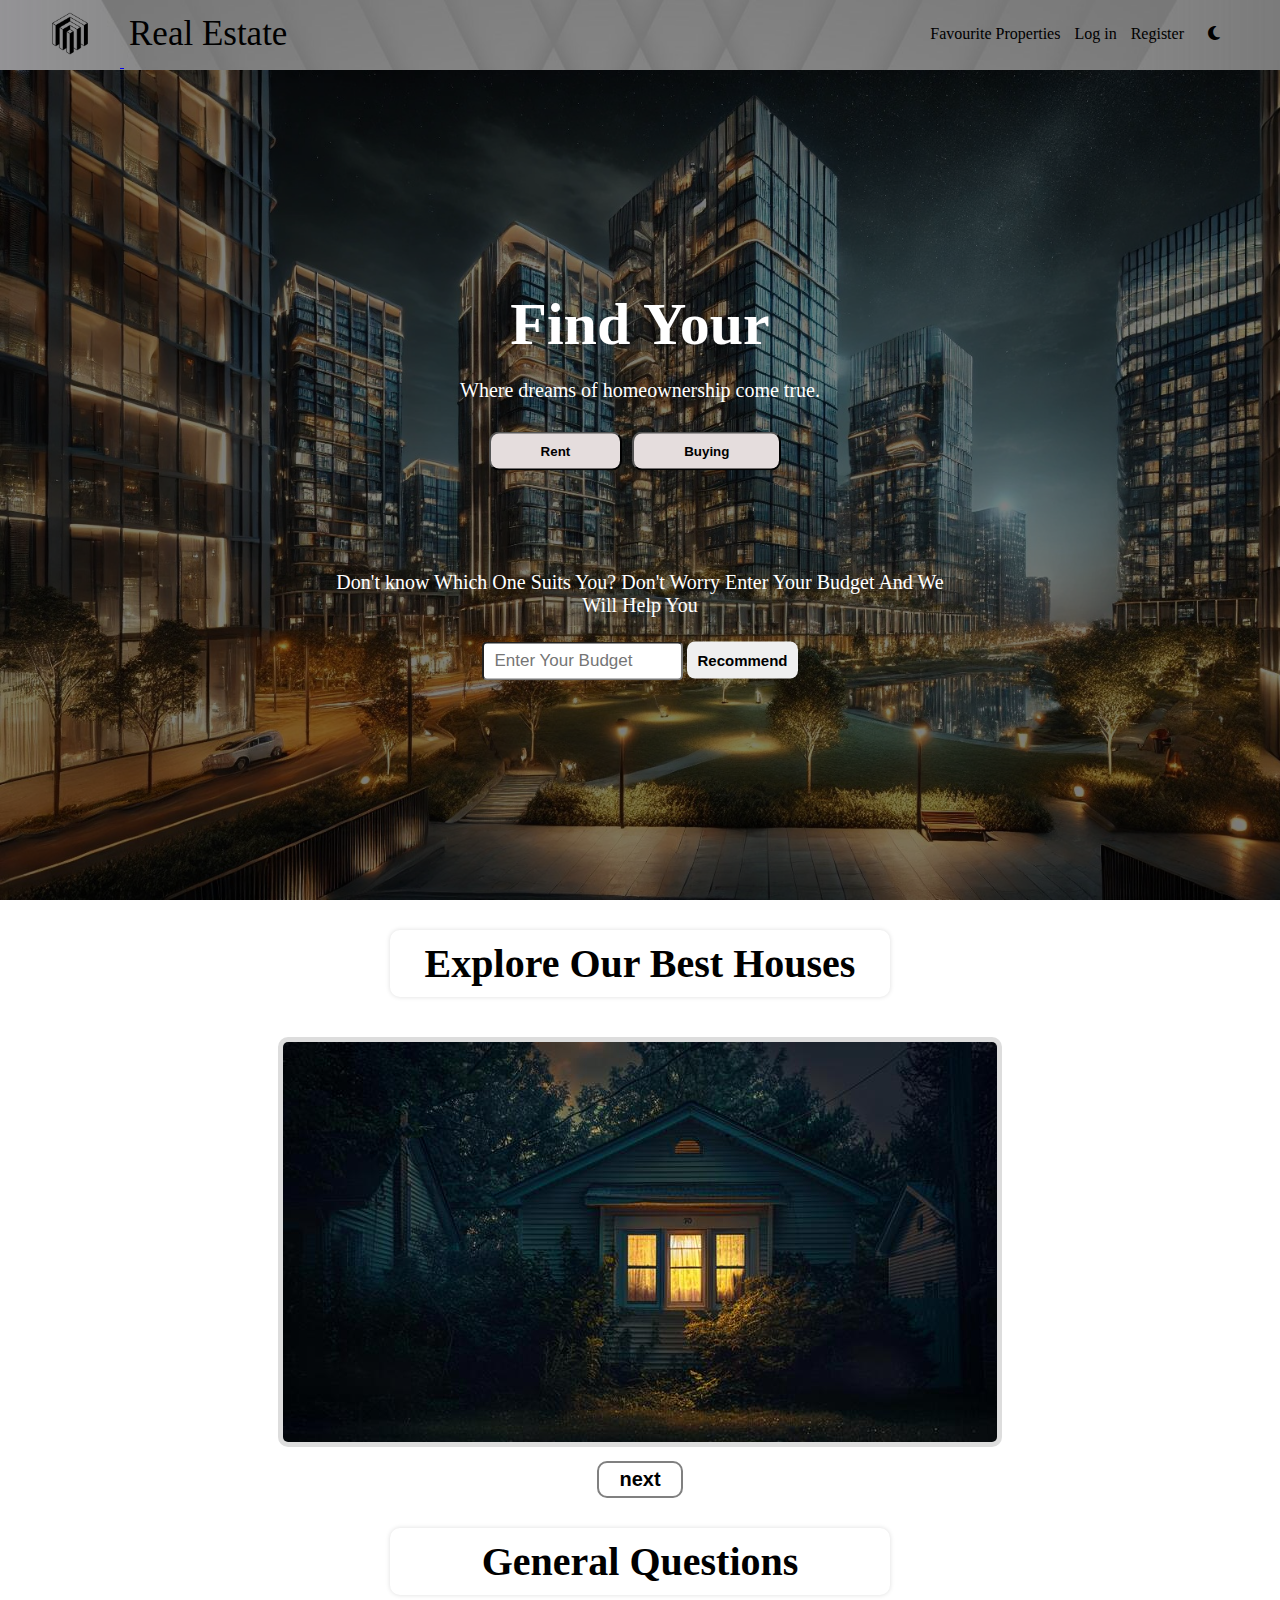
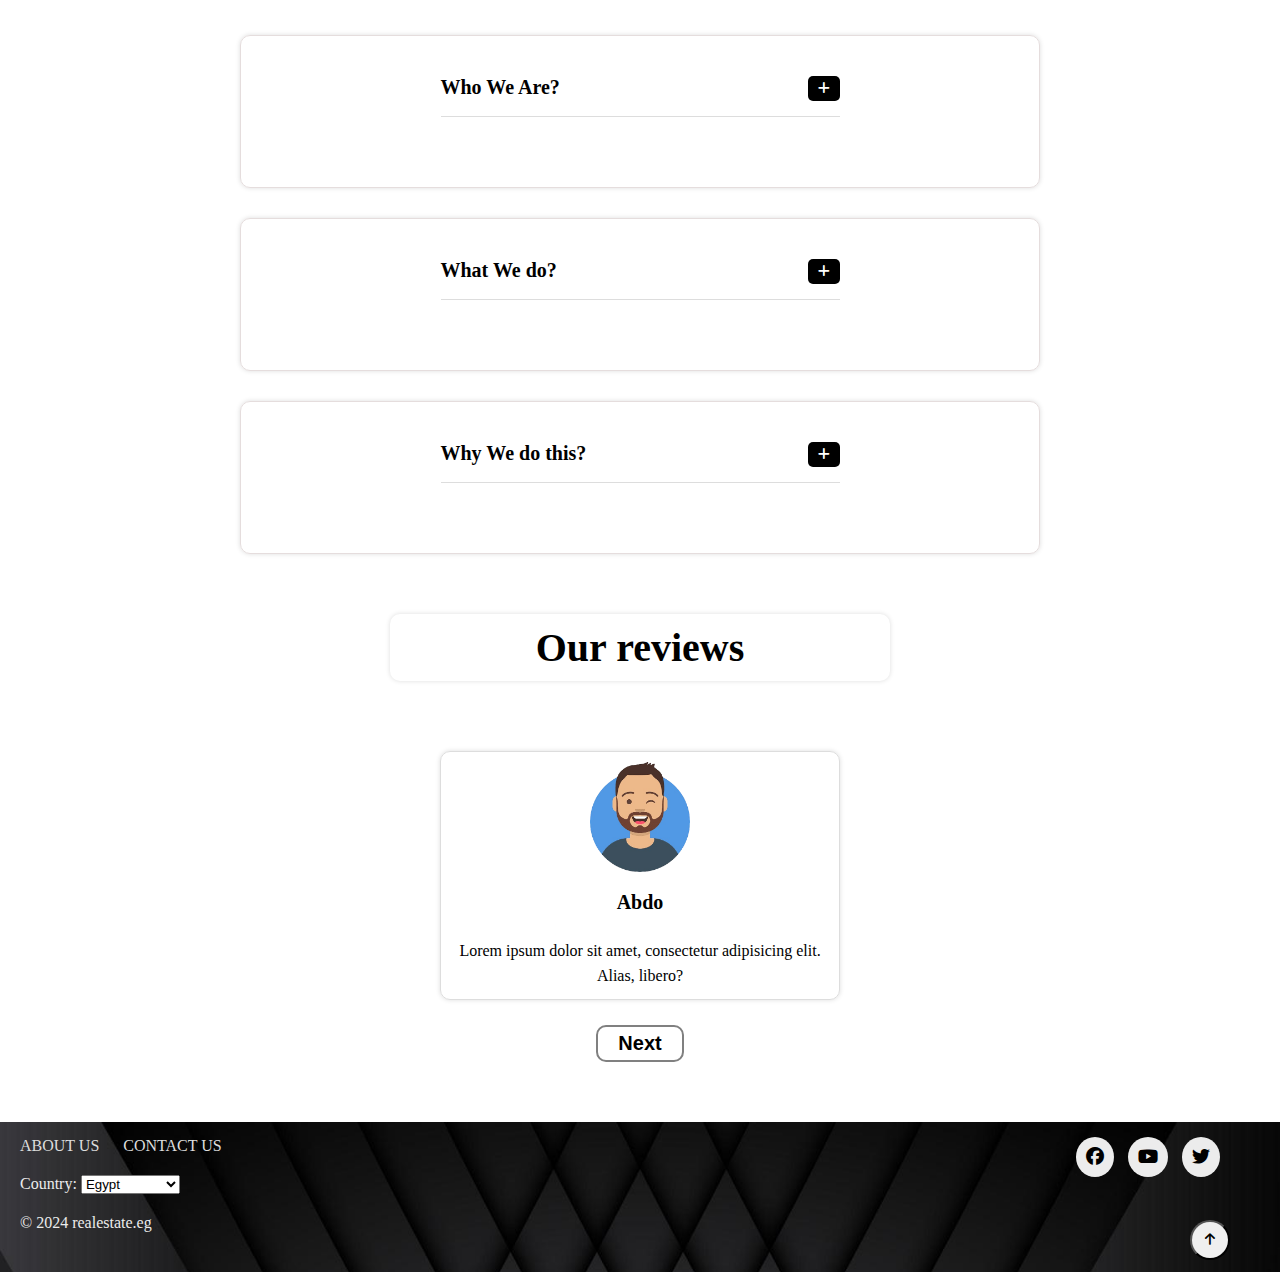
<file: project_JS/HTML/index.html>
<!DOCTYPE html>
<html lang="en">
<head>
    <meta charset="UTF-8">
    <meta name="viewport" content="width=device-width, initial-scale=1.0">
    <title>Home Page</title>
    <!-- header and footer style -->
    <link rel="stylesheet" href="../CSS/header_and_footer.css">
    <!-- font awsome -->
    <link rel="stylesheet" href="https://cdnjs.cloudflare.com/ajax/libs/font-awesome/6.7.2/css/all.min.css" integrity="sha512-Evv84Mr4kqVGRNSgIGL/F/aIDqQb7xQ2vcrdIwxfjThSH8CSR7PBEakCr51Ck+w+/U6swU2Im1vVX0SVk9ABhg==" crossorigin="anonymous" referrerpolicy="no-referrer" />
    <!-- homepage style -->
     <link rel="stylesheet" href="../CSS/homepage.css">
</head>
<body id="body">
    <!-- Start Header -->
    <header class="header">
        <div class="container">
            <div>
                <a href="../HTML/homepage.html">
                    <img src="../Assets/logo.png" class="logo" alt="Real Stata Logo">
                    <svg class="svg">
                        <text class="logo-text" font-size="35" x="5" y="30">Real Estate</text>
                    </svg>
                </a>
            </div>
            <nav class="nav-links">
                <a href="pruduct.html">Favourite Properties</a>
                <a href="../HTML/login.html">Log in</a>
                <a href="../HTML/register.html">Register</a>
                <a class="darkIcon" href="#"><i class="fa-solid fa-moon"></i></a>
            </nav>
        </div>
    </header>
    <!-- End Header -->
    <main>
        <!-- start landing -->
        <div class="landing">
            <div class="container">
                <div class="text">
                    <h1 id="page-title"></h1>
                    <p class="random-message"></p>
                    <div class="chooses">
                        <a href="../HTML/rent.html"><button class="rent">Rent</button></a>
                        <a href="../HTML/buying.html"><button class="buy">Buying</button></a>
                    </div>
                    <div class="suggestion">
                        <p>
                            Don't know Which One Suits You?
                            Don't Worry Enter Your Budget And We Will Help You
                        </p>
                        <form action="">
                            <input class="input-budget" type="number" placeholder="Enter Your Budget">
                            <button class="Recommend-btn">Recommend</button>
                        </form>
                    </div>
                    <div class="modal" id="recommendation-modal">
                        <span class="close-btn"><i class="fa-solid fa-x icon-close"></i></span>
                        <p id="modal-message"></p>
                    </div>
                </div>
            </div>
        </div>
        <!-- end landing -->
        <!-- start our best options -->
         <div class="besthomes">
            <div class="container">
                <h2 class="title dark">Explore Our Best Houses</h2>
                <div class="slider">
                    <div class="image-holder">
                        <img id="image" src="../Assets/home2.jpg" alt="">
                        <!-- <img src="/Assets/home3.jpg" alt="">
                        <img src="/Assets/home4.jpg" alt=""> -->
                    </div>
                    <button class="next">next</button>
                </div>
            </div>
         </div>
        <!-- end our best options -->
        <!-- start questions -->
        <div class="questions">
            <div class="container">
                <h2 class="title dark">General Questions</h2>
                <!-- start question 1 -->
                <article class="question">
                    <!-- start question title -->
                    <div class="question-title dark">
                        <p>Who We Are?</p>
                        <button class="question-btn">
                            <span class="plus-icon"><i class="far fa-solid fa-plus"></i></span>
                            <span class="minus-icon"><i class="far fa-solid fa-minus"></i></span>
                        </button>
                    </div>   
                    <!-- end question title -->
                    <div class="question-text  dark">
                        <p>
                            Lorem ipsum dolor sit, 
                            amet consectetur adipisicing 
                            elit. Alias laboriosam distinctio, quos enim itaque 
                            repellendus!
                        </p>
                    </div>
                </article>
                <!-- end question 1 -->
                <!-- start question 2 -->
                <article class="question">
                    <!-- start question title -->
                    <div class="question-title dark">
                        <p>What We do?</p>
                        <button class="question-btn">
                            <span class="plus-icon"><i class="far fa-solid fa-plus"></i></span>
                            <span class="minus-icon"><i class="far fa-solid fa-minus"></i></span>
                        </button>
                    </div>   
                    <!-- end question title -->
                    <div class="question-text dark">
                        <p>
                            Lorem ipsum dolor sit, 
                            amet consectetur adipisicing 
                            elit. Alias laboriosam distinctio, quos enim itaque 
                            repellendus!
                        </p>
                    </div>
                </article>
                <!-- end question 2 -->
                <!-- start question 3 -->
                <article class="question">
                    <!-- start question title -->
                    <div class="question-title dark">
                        <p>Why We do this?</p>
                        <button class="question-btn">
                            <span class="plus-icon"><i class="far fa-solid fa-plus"></i></span>
                            <span class="minus-icon"><i class="far fa-solid fa-minus"></i></span>
                        </button>
                    </div>   
                    <!-- end question title -->
                    <div class="question-text dark">
                        <p>
                            Lorem ipsum dolor sit, 
                            amet consectetur adipisicing 
                            elit. Alias laboriosam distinctio, quos enim itaque 
                            repellendus!
                        </p>
                    </div>
                </article>
                <!-- end question 3 -->
            </div>
        </div>
        <!-- end questions -->
        <!-- start reviews -->
         <section class="reviews">
            <h2 class="title dark">Our reviews</h2>
            <div class="container">
                <div class="review">
                    <div class="box">
                        <div class="person">
                            <img class="user-review-img" src="../Assets/person1.png" alt="">
                            <p class="user-name dark">Abdo</p>
                        </div>
                        <p class="opinion dark">Lorem ipsum dolor sit amet, consectetur adipisicing elit. Alias, libero?</p>
                    </div>
                    <button class="next-review">Next</button>
                </div>
            </div>
         </section>
        <!-- end reviews -->
    </main>
    <!-- Start Footer -->
    <footer class="footer">
        <div class="container">
            <div class="left-side-footer">
                <nav class="footer-links">
                    <a href="../HTML/aboutus.html">ABOUT US</a>
                    <a href="../HTML/conectus.html">CONTACT US</a>
                </nav>
                <div class="list-countrys">
                    <label for="country">Country: </label>
                    <select name="country" id="country">
                        <option value="Egypt">Egypt</option>
                        <option value="KSA">Saudi Arabia</option>
                        <option value="KWD">Kuwait</option>
                    </select>
                </div>
                <span class="copyright">&copy; 2024 realestate.eg</span>
            </div>
            <div class="right-side-footer">
                <a href="https://www.facebook.com/"><i class="fa-brands fa-facebook"></i></a>
                <a href="https://www.youtube.com/"><i class="fa-brands fa-youtube"></i></a>
                <a href="https://x.com/"><i class="fa-brands fa-twitter"></i></a>
            </div>
            <br>
            <button class="go-up"><i class="fa-solid fa-arrow-up"></i></button>
        </div>
    </footer>
    <!-- End Footer -->
    <!-- javaScript files -->
    <script src="../Js/homepage.js"></script>
    <script src="../Js/top_up.js"></script>
</body>
</html>
</file>
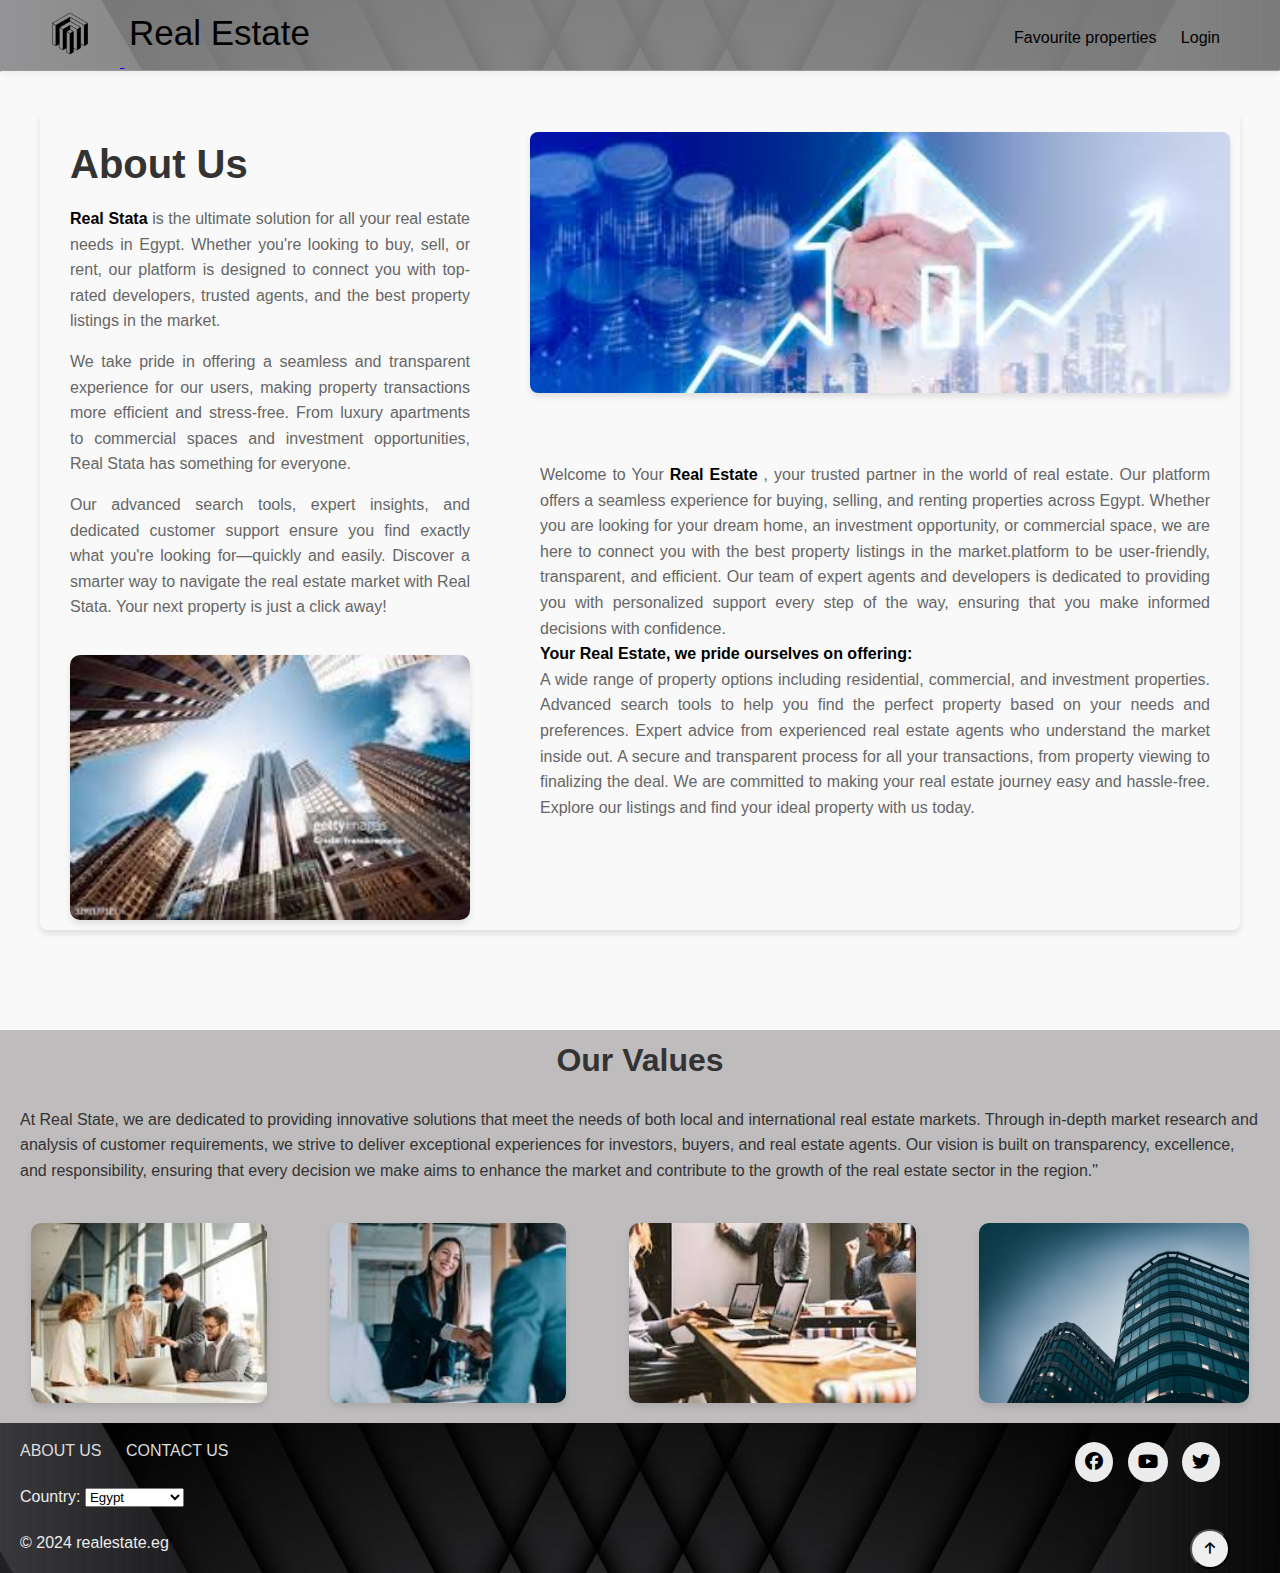
<file: project_JS/HTML/aboutus.html>
<!DOCTYPE html>
<html lang="en">

<head>
    <meta charset="UTF-8">
    <meta name="viewport" content="width=device-width, initial-scale=1.0">
    <title>Real Stata</title>
    <!-- CSS Stylesheets -->
    <link rel="stylesheet" href="../CSS/header_and_footer.css">
    <link rel="stylesheet" href="../CSS/aboutus.css">
    <!-- font awsome -->
    <link rel="stylesheet" href="https://cdnjs.cloudflare.com/ajax/libs/font-awesome/6.7.2/css/all.min.css" integrity="sha512-Evv84Mr4kqVGRNSgIGL/F/aIDqQb7xQ2vcrdIwxfjThSH8CSR7PBEakCr51Ck+w+/U6swU2Im1vVX0SVk9ABhg==" crossorigin="anonymous" referrerpolicy="no-referrer" />
</head>

<body>
    <!-- Start Header -->
    <header class="header">
        <div class="container">
            <div>
                <a href="../HTML/homepage.html">
                    <img src="../Assets/logo.png" class="logo" alt="Real Stata Logo">
                    <svg class="svg">
                        <text class="logo-text" font-size="35" x="5" y="30">Real Estate</text>
                    </svg>
                </a>
            </div>
            <nav class="nav-links">
                <a href="../HTML/pruduct.html">Favourite properties</a>
                <a href="../HTML/login.html">Login</a>
            </nav>
        </div>
    </header>
    <!-- End Header -->

    <!-- Main Content -->
    <main>
        <hr>
        <section class="container-about">
            <article>
                <section class="container">
                    <div class="columns1">
                        <!-- النصوص -->
                        <div>
                            <h1 class="h1-right">About Us</h1>

                            <p>
                                <i>Real Stata</i> is the ultimate solution for all your real estate needs in Egypt.
                                Whether you're looking to buy, sell, or rent, our platform is designed to connect you
                                with top-rated developers, trusted agents, and the best property listings in the market.
                            </p>
                            <p>
                                We take pride in offering a seamless and transparent experience for our users,
                                making property transactions more efficient and stress-free. From luxury apartments
                                to commercial spaces and investment opportunities, Real Stata has something for
                                everyone.
                            </p>
                            <p>
                                Our advanced search tools, expert insights, and dedicated customer support ensure you
                                find
                                exactly what you're looking for—quickly and easily. Discover a smarter way to navigate
                                the
                                real estate market with Real Stata. Your next property is just a click away!
                            </p>
                        </div>
                        <!-- الصورة -->
                        
                        <img class="build" src="../Assets/build.jfif" alt="Modern buildings representing real estate"
                            class="img-contain">
                    </div>

                </section>
            </article>



            <article>
                <section class="container mt40">
                    <div class="grid-2-columns">
                        <img alt="ralstate" id="img2"  class="img-contain" src="../Assets/ral.jfif">
                        <br>
                        <div>
                            <p class="articl2"><br><br>
                                Welcome to Your <i><b>Real Estate</b> </i>, your trusted partner in the world of real
                                estate. Our platform offers a seamless experience for buying, selling, and renting
                                properties across Egypt. Whether you are looking for your dream home, an investment
                                opportunity, or commercial space, we are here to connect you with the best property
                                listings in the market.platform to be user-friendly, transparent, and efficient.
                                Our team of expert agents and developers is dedicated to providing you with personalized
                                support every step of the way, ensuring that you make informed decisions with
                                confidence.
                                <br>
                                <i>Your Real Estate, we pride ourselves on offering:</i><br>
                                A wide range of property options including residential, commercial, and investment
                                properties.
                                Advanced search tools to help you find the perfect property based on your needs and
                                preferences.
                                Expert advice from experienced real estate agents who understand the market inside out.
                                A secure and transparent process for all your transactions, from property viewing to
                                finalizing the deal.
                                We are committed to making your real estate journey easy and hassle-free. Explore our
                                listings and find your ideal property with us today.

                            </p>
                        </div>
                    </div>
                </section>
            </article>



            </article>
        </section>


        <div class="values">
            <h1> Our Values</h1>
            <p class="text">At Real State, we are dedicated to providing innovative solutions that meet the needs of both local
                and international real estate markets. Through in-depth market research and analysis of customer
                requirements, we strive to deliver exceptional experiences for investors, buyers, and real estate
                agents. Our vision is built on transparency, excellence, and responsibility, ensuring that every
                decision we make aims to enhance the market and contribute to the growth of the real estate sector in
                the region."</p>
                <div class="valueimg">
                <img src="../Assets/bus1.jfif" alt="our value">
                <img src="../Assets/bus2.jfif" alt="our value">
                <img src="../Assets/bus3.jfif" alt="our value">
                <img src="../Assets/bus4.jpg" alt="our value">


                </div>


        </div>
    </main>

    <!-- Start Footer -->
    <footer class="footer">
        <div class="container">
            <div class="left-side-footer">
                <nav class="footer-links">
                    <a href="#">ABOUT US</a>
                    <a href="#">CONTACT US</a>
                </nav>
                <div class="list-countrys">
                    <label for="country">Country: </label>
                    <select name="country" id="country">
                        <option value="Egypt">Egypt</option>
                        <option value="KSA">Saudi Arabia</option>
                        <option value="KWD">Kuwait</option>
                    </select>
                </div>
                <span class="copyright">&copy; 2024 realestate.eg</span>
            </div>
            <div class="right-side-footer">
                <a href="https://www.facebook.com/"><i class="fa-brands fa-facebook"></i></a>
                <a href="https://www.youtube.com/"><i class="fa-brands fa-youtube"></i></a>
                <a href="https://x.com/"><i class="fa-brands fa-twitter"></i></a>
            </div>
            <br>
            <button class="go-up"><i class="fa-solid fa-arrow-up"></i></button>
        </div>
    </footer>
    <!-- End Footer -->
     <script src="../Js/top_up.js"></script>
</body>

</html>
</file>
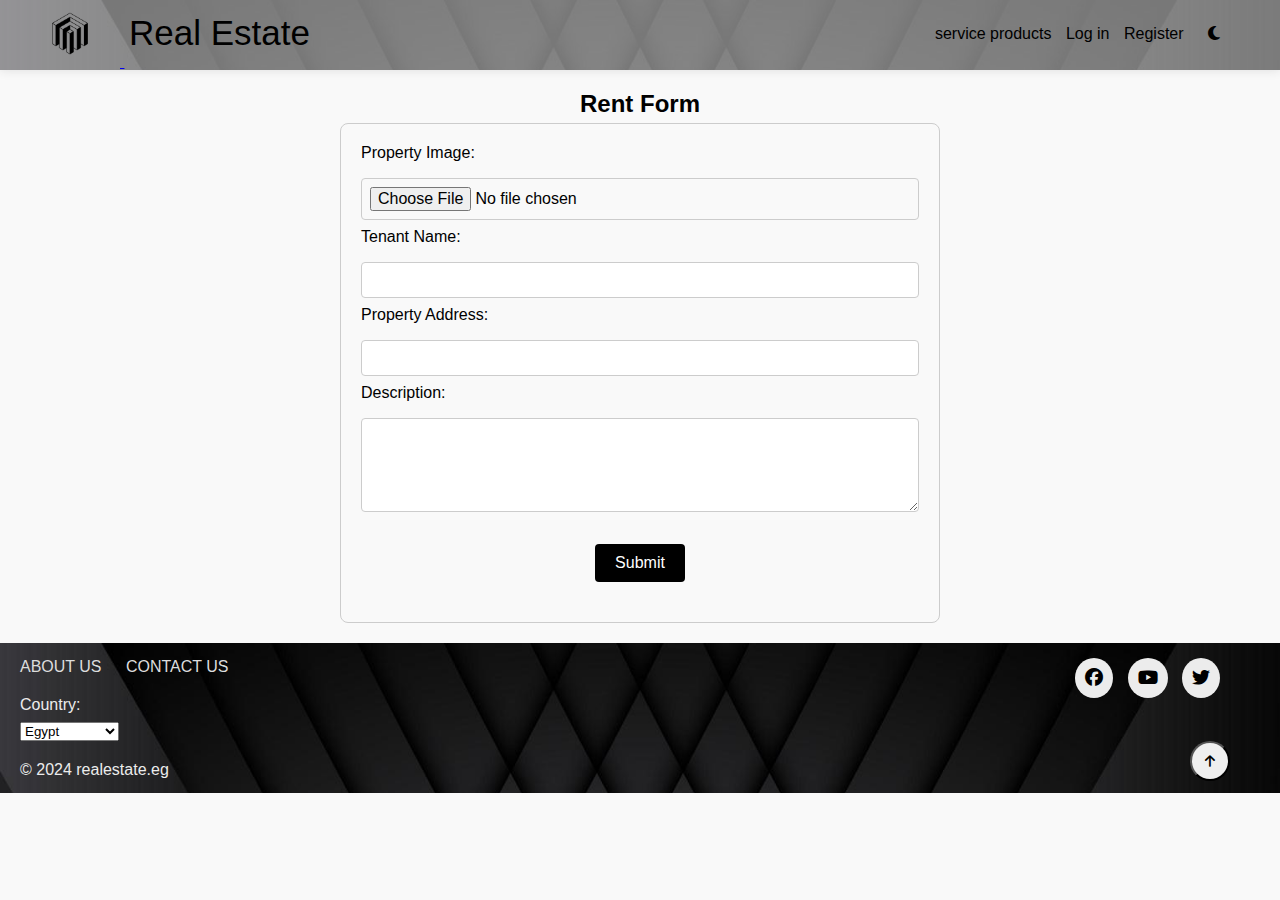
<file: project_JS/HTML/addrent.html>
<!DOCTYPE html>
<html lang="en">
<head>
    <meta charset="UTF-8">
    <meta name="viewport" content="width=device-width, initial-scale=1.0">
    <!-- header and footer style -->
    <link rel="stylesheet" href="../CSS/header_and_footer.css">
    <!-- font awsome -->
    <link rel="stylesheet" href="https://cdnjs.cloudflare.com/ajax/libs/font-awesome/6.7.2/css/all.min.css" integrity="sha512-Evv84Mr4kqVGRNSgIGL/F/aIDqQb7xQ2vcrdIwxfjThSH8CSR7PBEakCr51Ck+w+/U6swU2Im1vVX0SVk9ABhg==" crossorigin="anonymous" referrerpolicy="no-referrer" />
    <!-- view deatails buying stylesheet -->
     <link rel="stylesheet" href="../CSS/view_details_rent.css">
     <link rel="stylesheet" href="../CSS/addrent.css">
    <title>view details rent</title>
</head>
<body>
    <!-- start -->
    <header class="header">
        <div class="container">
            <div>
                <a href="../HTML/homepage.html">
                    <img src="../Assets/logo.png" class="logo" alt="Real Stata Logo">
                    <svg class="svg">
                        <text class="logo-text" font-size="35" x="5" y="30">Real Estate</text>
                    </svg>
                </a>
            </div>
            <nav class="nav-links">
                <a href="pruduct.html">service products</a>
                <a href="../HTML/login.html">Log in</a>
                <a href="../HTML/register.html">Register</a>
                <a class="darkIcon" href="#"><i class="fa-solid fa-moon"></i></a>
            </nav>
        </div>
    </header>
    <!-- End Header -->

    <!-- start main -->
    <main class="main">
        <h2>Rent Form</h2>
        
        <!-- Rent Form -->
        <form id="rentForm" enctype="multipart/form-data">
            <div>
                <label for="rentImage">Property Image:</label>
                <input type="file" id="rentImage" name="rentImage" accept="image/*" required onchange="previewImage(event)">
                <div id="imagePreviewContainer">
                    <!-- Image preview will be displayed here -->
                </div>
            </div>
            <div>
                <label for="tenantName">Tenant Name:</label>
                <input type="text" id="tenantName" name="tenantName" required>
            </div>
            <div>
                <label for="propertyAddress">Property Address:</label>
                <input type="text" id="propertyAddress" name="propertyAddress" required>
            </div>
            
            <div>
                <label for="description">Description:</label>
                <textarea id="description" name="description" rows="4" required></textarea>
            </div>
            <div>
                <button type="submit" class="submit-btn">Submit</button>
            </div>
        </form>

    </main>
    <!-- end main -->

    <!-- Start Footer -->
    <footer class="footer">
        <div class="container">
            <div class="left-side-footer">
                <nav class="footer-links">
                    <a href="../HTML/aboutus.html">ABOUT US</a>
                    <a href="../HTML/conectus.html">CONTACT US</a>
                </nav>
                <div class="list-countrys">
                    <label for="country">Country: </label>
                    <select name="country" id="country">
                        <option value="Egypt">Egypt</option>
                        <option value="KSA">Saudi Arabia</option>
                        <option value="KWD">Kuwait</option>
                    </select>
                </div>
                <span class="copyright">&copy; 2024 realestate.eg</span>
            </div>
            <div class="right-side-footer">
                <a href="#"><i class="fa-brands fa-facebook"></i></a>
                <a href="#"><i class="fa-brands fa-youtube"></i></a>
                <a href="#"><i class="fa-brands fa-twitter"></i></a>
            </div>
            <br>
            <button class="go-up"><i class="fa-solid fa-arrow-up"></i></button>
        </div>
    </footer>
    <!-- End Footer -->
    <script src="../Js/addrent.js"></script>
    <script src="../Js/top_up.js"></script>
</body> 
</html>
</file>
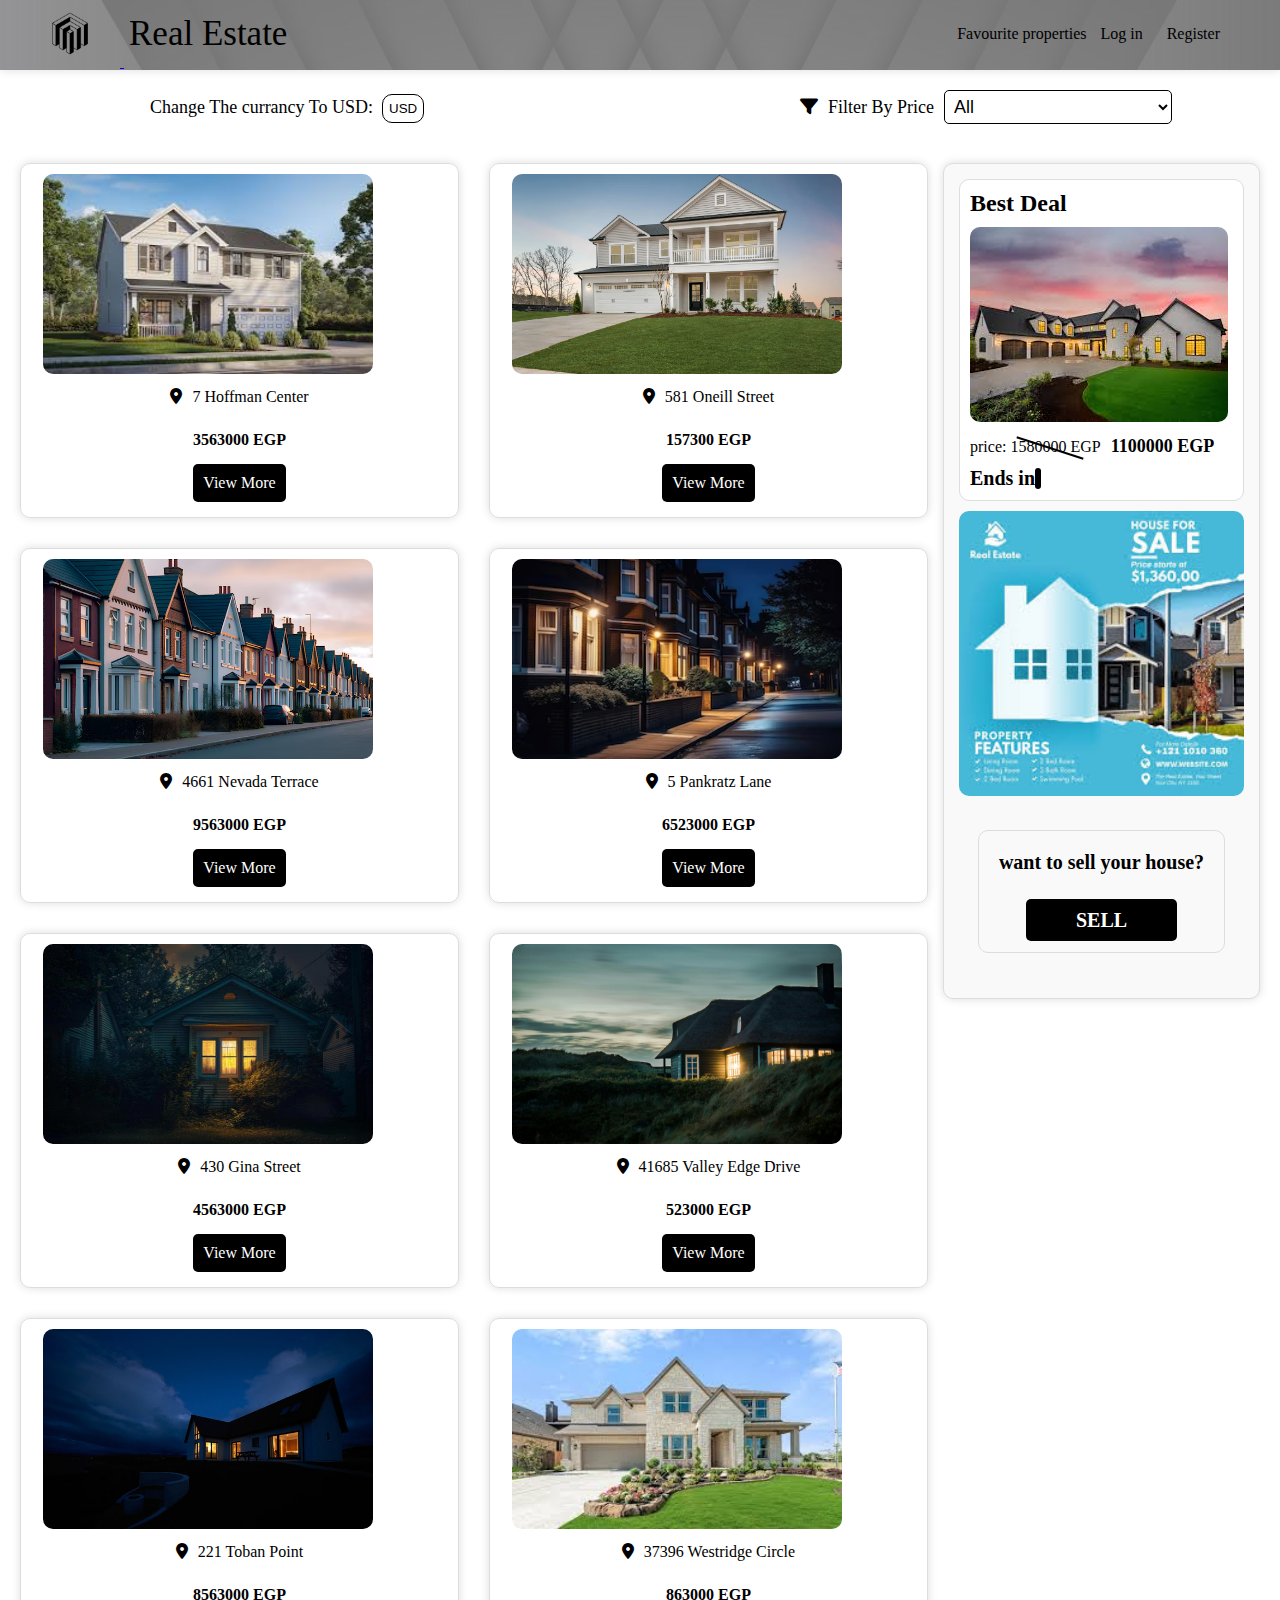
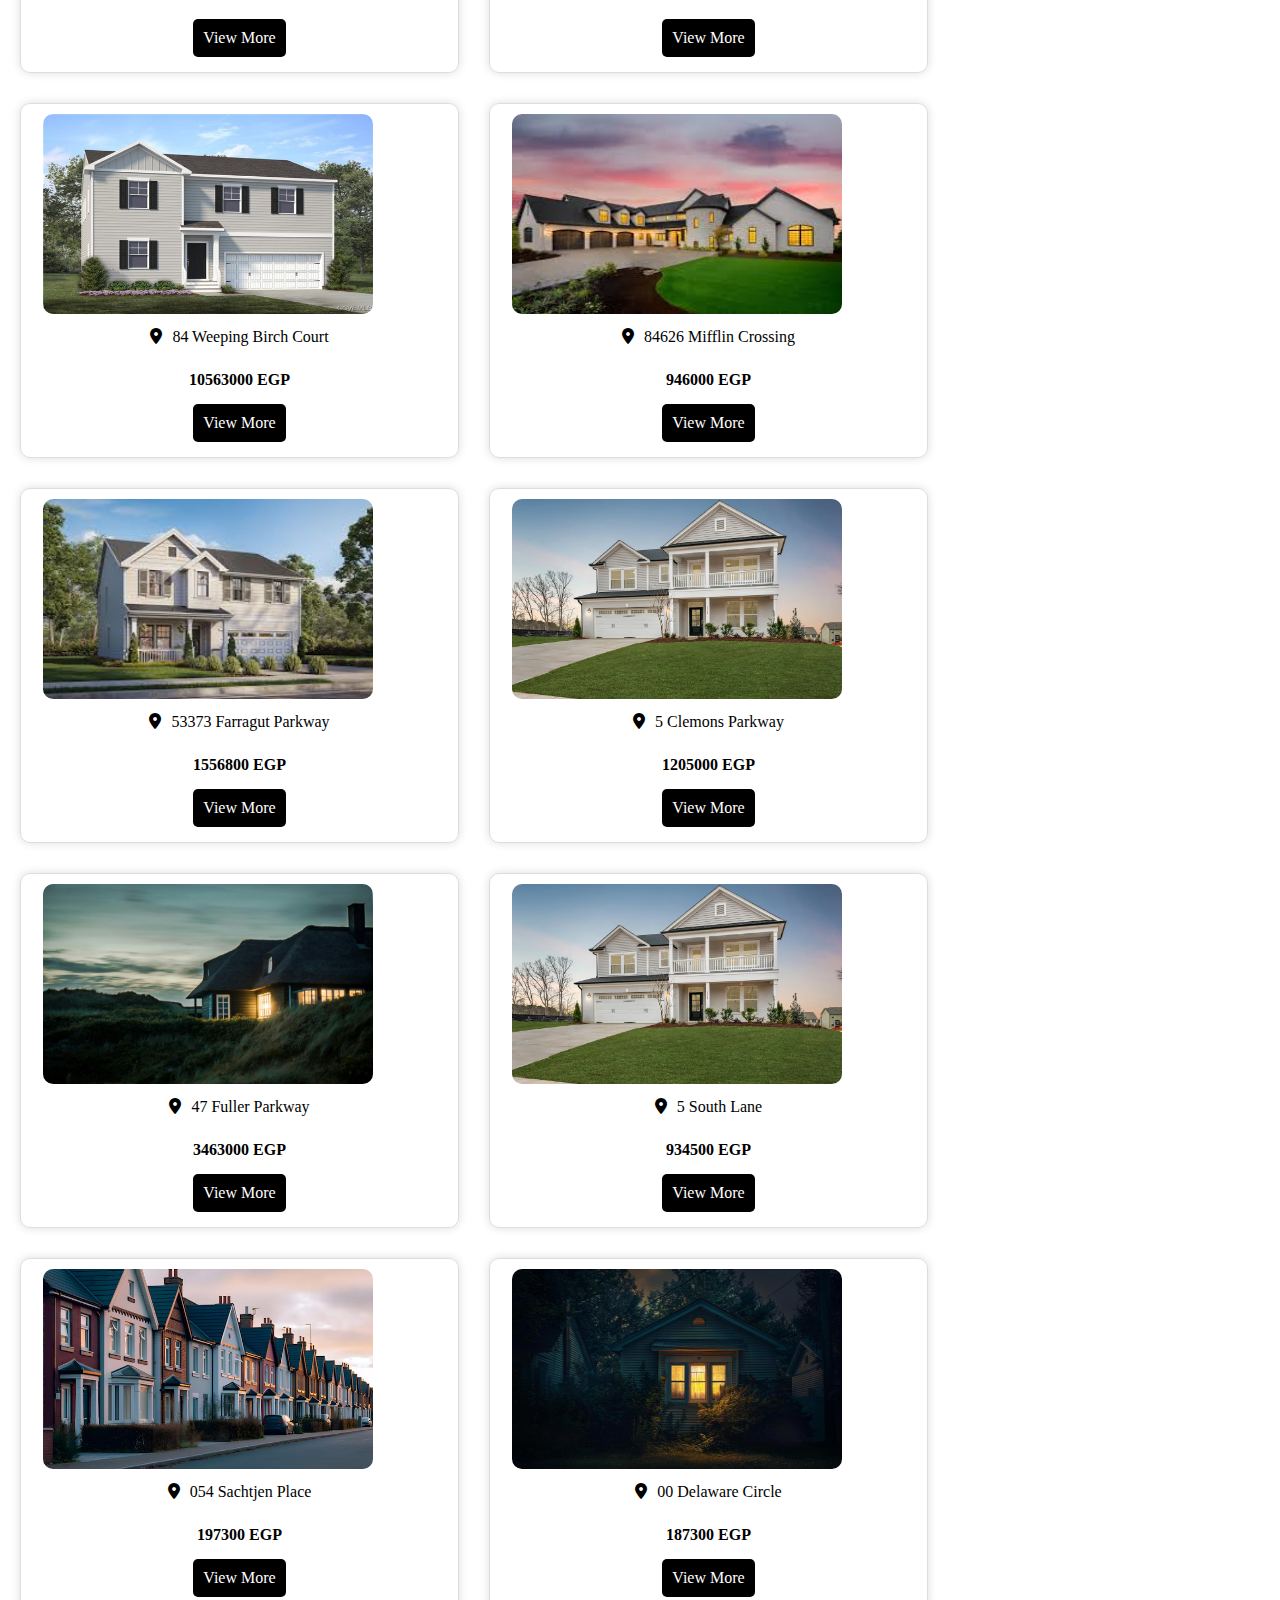
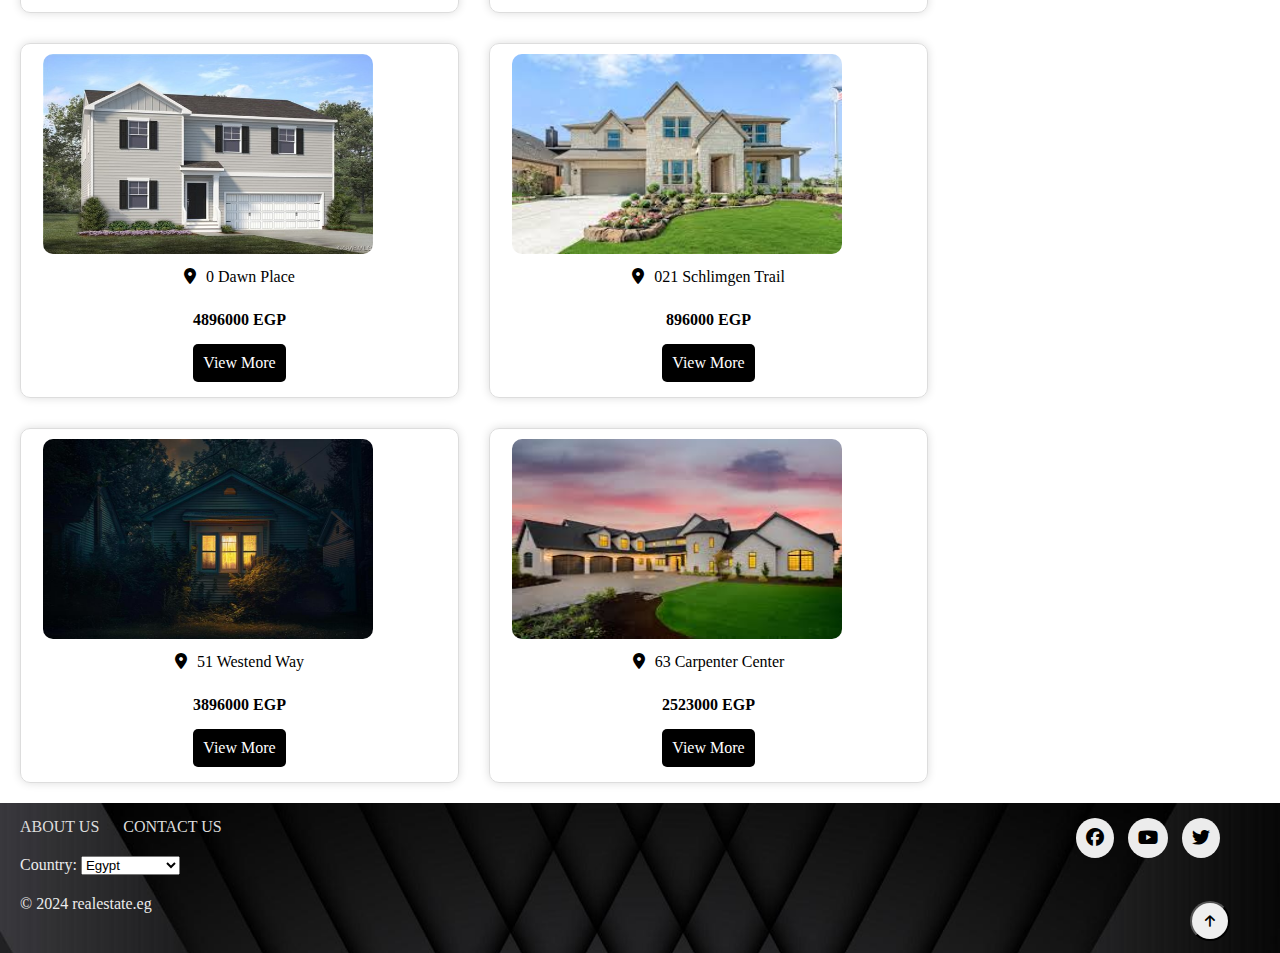
<file: project_JS/HTML/buying.html>
<!DOCTYPE html>
<html lang="en">
<head>
    <meta charset="UTF-8">
    <meta name="viewport" content="width=device-width, initial-scale=1.0">
    <!-- header and footer stylesheet -->
     <link rel="stylesheet" href="../CSS/header_and_footer.css">
     <!-- font awsome -->
    <link rel="stylesheet" href="https://cdnjs.cloudflare.com/ajax/libs/font-awesome/6.7.2/css/all.min.css" integrity="sha512-Evv84Mr4kqVGRNSgIGL/F/aIDqQb7xQ2vcrdIwxfjThSH8CSR7PBEakCr51Ck+w+/U6swU2Im1vVX0SVk9ABhg==" crossorigin="anonymous" referrerpolicy="no-referrer" />
    <!-- buying stylesheet -->
    <link rel="stylesheet" href="../CSS/buying.css">
    <title>Buying</title>
</head>
<body>
    <!-- Start Header -->
    <header class="header">
        <div class="container">
            <div>
                <a href="homepage.html">
                    <img src="../Assets/logo.png" class="logo" alt="Real Stata Logo">
                    <svg class="svg">
                        <text class="logo-text" font-size="35" x="5" y="30">Real Estate</text>
                    </svg>
                </a>
            </div>
            <nav class="nav-links">
                <a href="../HTML/pruduct.html">Favourite properties</a>
                <a href="../HTML/login.html">Log in</a>
                <a href="../HTML/register.html">Register</a>
            </nav>
        </div>
    </header>
    <!-- end header -->
    <!-- start containt -->
    <main>
        <div class="page">
            <!-- start filter tab -->   
            <div class="filter-tab">
                <div class="text-filter">
                    <i class="fa-solid fa-filter"></i><span>Filter By Price</span>
                </div>
                <select id="price">
                    <option value="filter">All</option>
                    <option id="more" value="more-1">More than 1 million EGP</option>
                    <option id="less" value="less-1">Less than 1 million EGP</option>
                </select>
            </div>
            <!-- end filter tab -->
            <!-- start currancy -->
            <div class="currancy-holder">
                <span class="text">Change The currancy To USD:</span>
                <span><button class="usd">USD</button></span>
            </div>
            <!-- end currancy -->
            <div class="container">
                <div class="content">           
                    <section class="homes">
                    </section>
                    <aside class="other-things">
                        <section class="hot-deal">
                            <h2>Best Deal</h2>
                            <div class="deal">
                                <img src="../Assets/buying_house_8.jpg" alt="home image">
                                <div class="prices">
                                    <span class="old-price">price: 1580000 EGP</span><span class="new-price">1100000 EGP</span>
                                </div>
                                <div class="timer">
                                    <span class="end-text">Ends in </span><span class="limit-time"></span>
                                </div>
                            </div>
                        </section>
                        <section class="ads">
                            <img  src="../Assets/ad7.jpg" alt="">
                        </section>
                        <section class="sell">
                            <h4>want to sell your house?</h4>
                            <a href="../HTML/sell_request.html">SELL</a>
                        </section>
                    </aside>
                </div>
            </div>
        </div>
    </main>
    <!-- end containt -->
    <!-- start footer -->
    <footer class="footer">
        <div class="container">
            <div class="left-side-footer">
                <nav class="footer-links">
                    <a href="../HTML/aboutus.html">ABOUT US</a>
                    <a href="../HTML/conectus.html">CONTACT US</a>
                </nav>
                <div class="list-countrys">
                    <label for="country">Country: </label>
                    <select name="country" id="country">
                        <option value="Egypt">Egypt</option>
                        <option value="KSA">Saudi Arabia</option>
                        <option value="KWD">Kuwait</option>
                    </select>
                </div>
                <span class="copyright">&copy; 2024 realestate.eg</span>
            </div>
            <div class="right-side-footer">
                <a href="https://www.facebook.com/"><i class="fa-brands fa-facebook"></i></a>
                <a href="https://www.youtube.com/"><i class="fa-brands fa-youtube"></i></a>
                <a href="https://x.com/"><i class="fa-brands fa-twitter"></i></a>
            </div>
            <br>
            <button class="go-up"><i class="fa-solid fa-arrow-up"></i></button>
        </div>
    </footer>
    <!-- End Footer -->

    <!-- script links -->
    <script src="../Js/buying.js"></script>  
    <script src="../Js/top_up.js"></script>
</body>
</html>
</file>
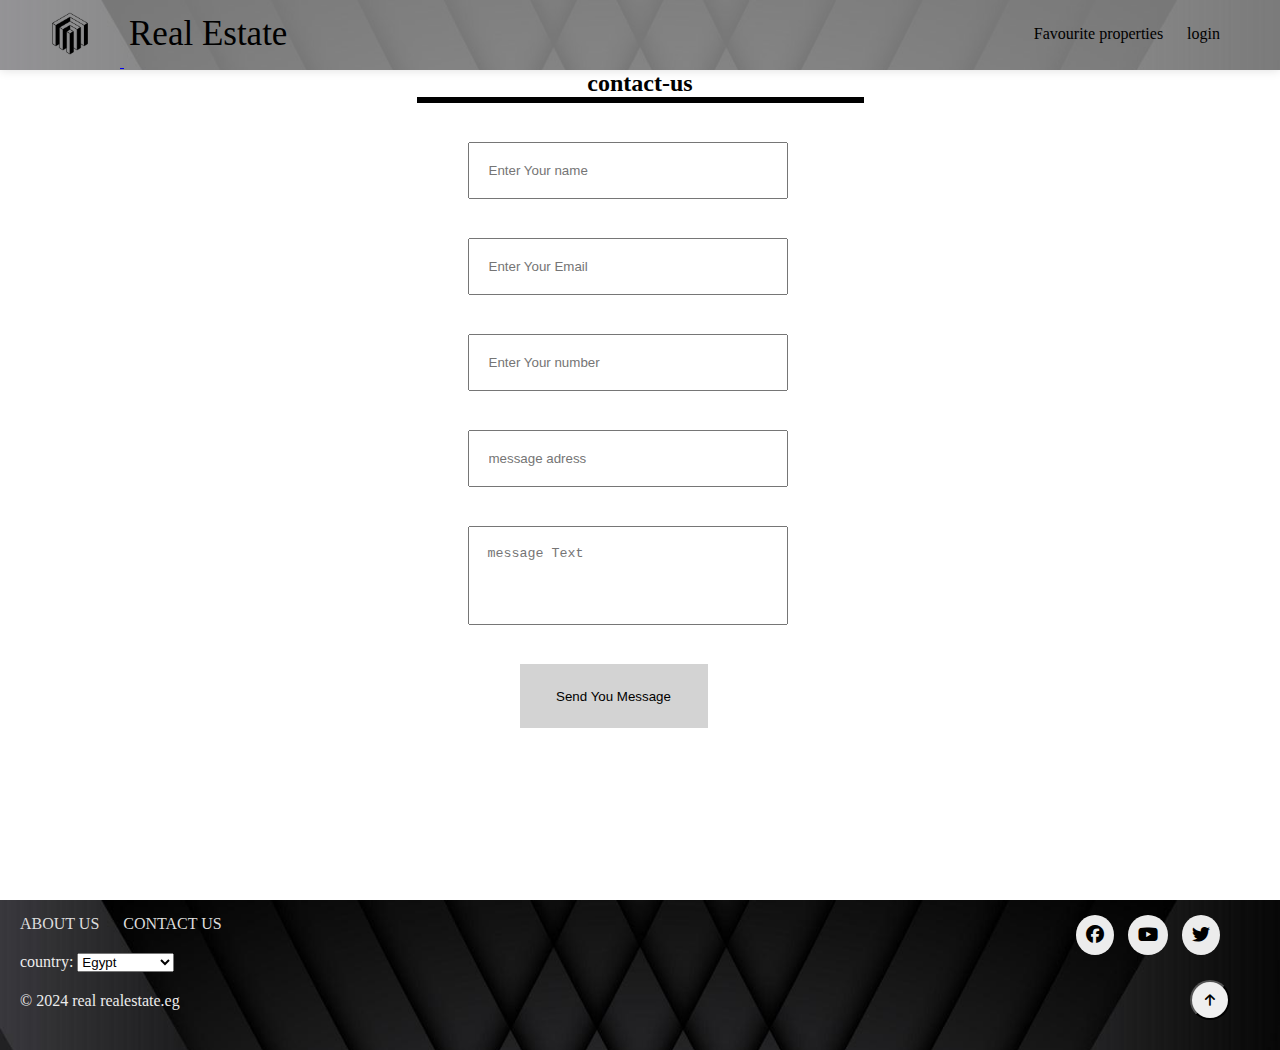
<file: project_JS/HTML/conectus.html>
<!DOCTYPE html>
<html lang="en">
<head>
    <meta charset="UTF-8">
    <meta name="viewport" content="width=device-width, initial-scale=1.0">
    <!-- Font awesome libiray -->
    <link rel="stylesheet" href="https://cdnjs.cloudflare.com/ajax/libs/font-awesome/6.7.2/css/all.min.css" integrity="sha512-Evv84Mr4kqVGRNSgIGL/F/aIDqQb7xQ2vcrdIwxfjThSH8CSR7PBEakCr51Ck+w+/U6swU2Im1vVX0SVk9ABhg==" crossorigin="anonymous" referrerpolicy="no-referrer" />
    <!-- style sheet -->
    <link rel="stylesheet" href="../CSS/conect.css">
    <!-- test -->
     <link rel="stylesheet" href="../CSS/header_and_footer.css">
    <title>contact us</title>
</head>
<body>
    <!-- start header -->
     <header class="header">
        <div class="container">
            <div>
                <a href="../HTML/homepage.html"><img src="../Assets/logo.png" class="logo" alt="">
                    <svg class="svg">
                        <text class="logo-text" font-size="35" x="5" y="30">Real Estate</text>
                    </svg>
                </a>
            </div>
            <nav class="nav-links">
                <a href="../HTML/pruduct.html">Favourite properties</a>
                <a href="../HTML/login.html">login</a>
            </nav>
        </div>
    </header>
    <!-- end header -->
     <main>
        <!-- <div class="div-iframe">
        <iframe src="https://labs.mapbox.com/contribute/#/?owner=mapbox&id=streets-v11&access_token=pk.eyJ1IjoiZGV2emFtZWVuIiwiYSI6ImNsaDBpdGdiZjB1MDIzbHBlMWQwZWtoZzEifQ.JjkXW2izdzrTLf3YHSt4ng&utm_source=https%3A%2F%2Fwww.bayut.eg%2F&utm_medium=attribution_link&utm_campaign=referrer&q=&l=14%2F27.1877%2F31.1693" frameborder="0"></iframe>
        </div>  -->
        <div class="contact-us">
            <div class="container">
                <h2 class="title">contact-us</h2>
                <form action="" class="conactBox" id="conectform">
                    <input type="text" name="btn" id="dataname" placeholder="Enter Your name" required>
                    <input type="email" name="" id="dataemaill" placeholder="Enter Your Email" required>
                    <input type="number" name="" id="datanumper" placeholder="Enter Your number" required pattern="/^[0-9]{10,15}$/">
                    <input type="text" name="" id="dataadress" placeholder="message adress" required>
                    <textarea name="" id="datatextZone" placeholder="message Text" required></textarea>
                    <button id="btn" onclick="collectData()" type="submit">Send You Message</button>
                    <a href="#" class="fa"><i class="fa-brands fa-facebook"></i></a>
                 </form>
            </div>
        </div>
     </main>
     <!-- start footer -->
     <footer class="footer">
        <div class="container">
            <div class="left-side-footer">
                <nav class="footer-links">
                    <a href="../HTML/aboutus.html">ABOUT US</a>
                    <a href="../HTML/conectus.html">CONTACT US</a>
                </nav>
                <div class="list-countrys">
                    <label for="country">country: </label>
                    <select name="country" id="country">
                        <option value="Egypt">Egypt</option>
                        <option value="KSA">Saudi arabia</option>
                        <option value="KWD">kuwait</option>
                    </select>
                </div>
                <span class="copyright">&copy; 2024 real realestate.eg</span>
            </div>
            <div class="right-side-footer">
                <a href="https://www.facebook.com/"><i class="fa-brands fa-facebook"></i></a>
                <a href="https://www.youtube.com/"><i class="fa-brands fa-youtube"></i></a>
                <a href="https://x.com/"><i class="fa-brands fa-twitter"></i></a>
            </div>
            <button class="go-up"><i class="fa-solid fa-arrow-up"></i></button>
        </div>
     </footer>
     <!-- end footer -->
     <script src="../Js/top_up.js"></script>
      <script src="../Js/conect.js" ></script>
</body>
</html>
</file>
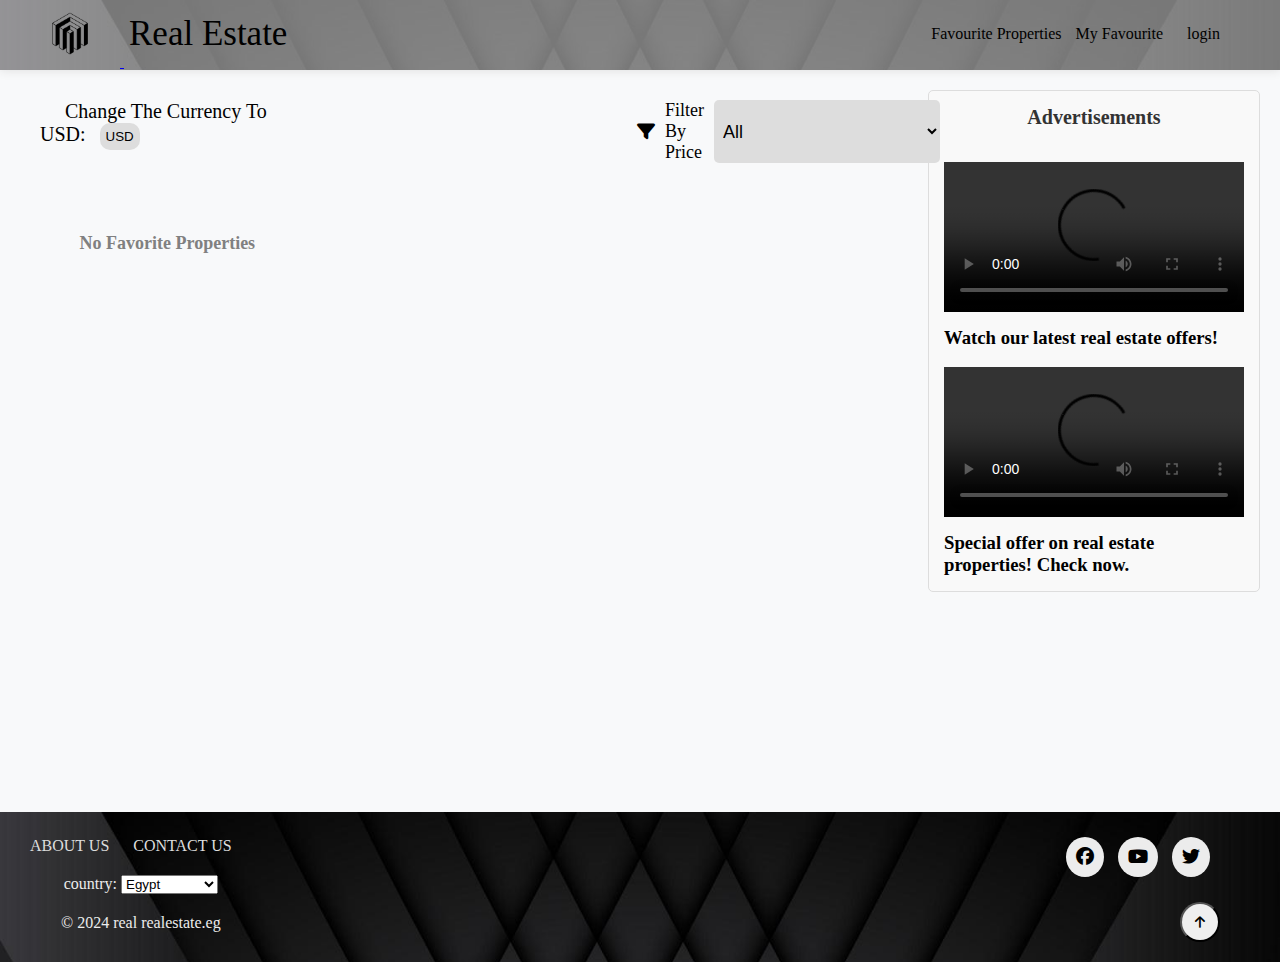
<file: project_JS/HTML/fevorit.html>
<!DOCTYPE html>
<html lang="ar">
<head>
    <meta charset="UTF-8">
    <meta name="viewport" content="width=device-width, initial-scale=1.0">
    <title>fevorite</title>
    <link rel="stylesheet" href="../CSS/product.css">
    <link rel="stylesheet" href="../CSS/header_and_footer.css">
    <!-- font awesome -->
    <link rel="stylesheet" href="https://cdnjs.cloudflare.com/ajax/libs/font-awesome/6.7.2/css/all.min.css" />
    <!-- homepage style -->
    <link rel="stylesheet" href="../CSS/homepage.css">
    <link rel="stylesheet" href="../CSS/fevorite.css">
</head>
<body>
    <header class="header">
        <div class="container">
            <div>
                <a href="../HTML/homepage.html">
                    <img src="../Assets/logo.png" class="logo" alt="Real Stata Logo">
                    <svg class="svg">
  
                        <text class="logo-text" font-size="35" x="5" y="30">Real Estate</text>
                    </svg>
                </a>
            </div>
            <nav class="nav-links">
                  <a href="../HTML/pruduct.html"> Favourite Properties</a>
                  <a href="../HTML/fevorit.html">My Favourite</a>
                  <a href="../HTML/login.html">login</a>
            </nav>
        </div>
    </header>
     <main class="main-content">
        <section class="content">
        <div class="filter-tab">
            <div class="currency-holder">
              <span class="text">Change The Currency To USD:</span>
              <button class="usd">USD</button>
            </div>
            
            <div class="text-filter">
              <i class="fa-solid fa-filter"></i><span>Filter By Price</span>
            </div>
            <select id="priceFilter" onchange="filterByPrice()">
              <option value="all">All</option>
              <option value="more-1">More than 1 million EGP</option>
              <option value="less-1">Less than 1 million EGP</option>
            </select>
            
          </div>
    
    <div id="gridContainer"></div>
    </section>
    <aside class="ads-section">
        <h2>Advertisements</h2>
        <br>
        <div class="ad">
          <video controls>
          <source src="https://videocdn.cdnpk.net/videos/402f5d7d-1f88-45bf-8f2f-907b0aa94311/horizontal/previews/watermarked/large.mp4" type="video/mp4">
            Your browser does not support the video tag.
            
    </video>
  
        </div>
        <h3>    Watch our latest real estate offers!</h3>
    <br>
  
        <div class="ad">
          <video controls>
            <source src="https://videocdn.cdnpk.net/videos/f72028ea-ed08-4fc3-8472-b75e660c5a2a/horizontal/previews/watermarked/large.mp4" type="video/mp4">
            Your browser does not support the video tag.
          </video>        
  
        </div>
        <h3>   Special offer on real estate properties! Check now.<h3>
  
      </aside>
    </main>




    <footer class="footer">
        <div class="container">
            <div class="left-side-footer">
                <nav class="footer-links">
                    <a href="../HTML/aboutus.html">ABOUT US</a>
                    <a href="../HTML/conectus.html">CONTACT US</a>
                </nav>
                <div class="list-countrys">
                    <label for="country">country: </label>
                    <select name="country" id="country">
                        <option value="Egypt">Egypt</option>
                        <option value="KSA">Saudi arabia</option>
                        <option value="KWD">kuwait</option>
                    </select>
                </div>
                <span class="copyright">&copy; 2024 real realestate.eg</span>
            </div>
            <div class="right-side-footer">
                <a href="https://www.facebook.com/"><i class="fa-brands fa-facebook"></i></a>
                <a href="https://www.youtube.com/"><i class="fa-brands fa-youtube"></i></a>
                <a href="https://x.com/"><i class="fa-brands fa-twitter"></i></a>
            </div>
            <button class="go-up"><i class="fa-solid fa-arrow-up"></i></button>
        </div>
     </footer>
    <script src="../Js/favourite.js"></script>
    <script src="../Js/top_up.js"></script>
</body>
</html>
</file>
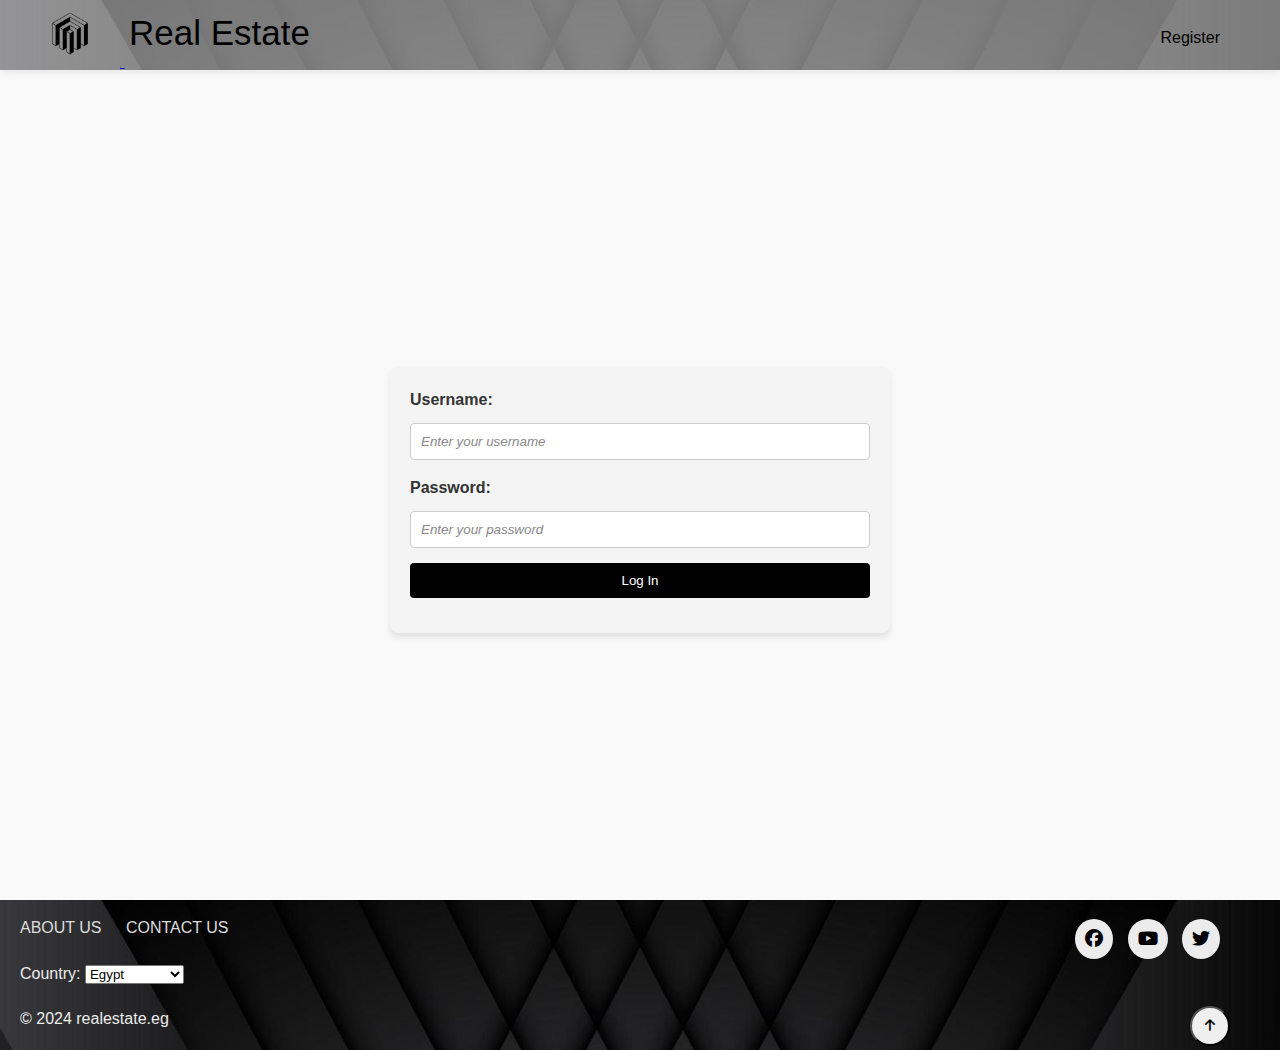
<file: project_JS/HTML/login.html>
<!DOCTYPE html>
<html lang="en">

<head>
    <meta charset="UTF-8">
    <meta name="viewport" content="width=device-width, initial-scale=1.0">
    <title>Real Stata</title>
    <!-- CSS Stylesheets -->
    <link rel="stylesheet" href="../CSS/header_and_footer.css">
    <link rel="stylesheet" href="../CSS/aboutus.css">
    <link rel="stylesheet" href="../CSS/login.css">

    <!-- font awsome -->
    <link rel="stylesheet" href="https://cdnjs.cloudflare.com/ajax/libs/font-awesome/6.7.2/css/all.min.css" integrity="sha512-Evv84Mr4kqVGRNSgIGL/F/aIDqQb7xQ2vcrdIwxfjThSH8CSR7PBEakCr51Ck+w+/U6swU2Im1vVX0SVk9ABhg==" crossorigin="anonymous" referrerpolicy="no-referrer" />
</head>

<body>
    <!-- Start Header -->
    <header class="header">
        <div class="container">
            <div>
                <a href="../HTML/homepage.html">
                    <img src="../Assets/logo.png" class="logo" alt="Real Stata Logo">
                    <svg class="svg">
                        <text class="logo-text" font-size="35" x="5" y="30">Real Estate</text>
                    </svg>
                </a>
            </div>
            <nav class="nav-links">
                <a href="../HTML/register.html">Register</a>
            </nav>
        </div>
    </header>
    <!-- End Header -->

    <!-- Main Content -->
   
    <main class="center-container">
        <form action="/Login" method="POST" id="loginForm" class="form-container">
            <div class="form-group">
                <label for="username">Username:</label>
                <input type="text" id="username" name="username" placeholder="Enter your username">
                <span id="usernameError" class="error-message">Invalid username.</span>
            </div>
    
            <div class="form-group">
                <label for="password">Password:</label>
                <input type="password" id="password" name="password" placeholder="Enter your password">
                <span id="passwordError" class="error-message">Password must be at least 8 characters, including a number, letter, and special character.</span>
            </div>
    
            <div class="form-group">
                <button type="submit" class="submit-button">Log In</button>
            </div>
        </form>
    </main>
    
    
    
    
    
    

    <!-- Start Footer -->
    <footer class="footer">
        <div class="container">
            <div class="left-side-footer">
                <nav class="footer-links">
                    <a href="#">ABOUT US</a>
                    <a href="#">CONTACT US</a>
                </nav>
                <div class="list-countrys">
                    <label for="country">Country: </label>
                    <select name="country" id="country">
                        <option value="Egypt">Egypt</option>
                        <option value="KSA">Saudi Arabia</option>
                        <option value="KWD">Kuwait</option>
                    </select>
                </div>
                <span class="copyright">&copy; 2024 realestate.eg</span>
            </div>
            <div class="right-side-footer">
                <a href="https://www.facebook.com/"><i class="fa-brands fa-facebook"></i></a>
                <a href="https://www.youtube.com/"><i class="fa-brands fa-youtube"></i></a>
                <a href="https://x.com/"><i class="fa-brands fa-twitter"></i></a>
            </div>
            <br>
            <button class="go-up"><i class="fa-solid fa-arrow-up"></i></button>
        </div>
    </footer>

    <!-- End Footer -->
     <script src="../Js/login.js"></script>
     <script src="../Js/top_up.js"></script>
</body>

</html>
</file>
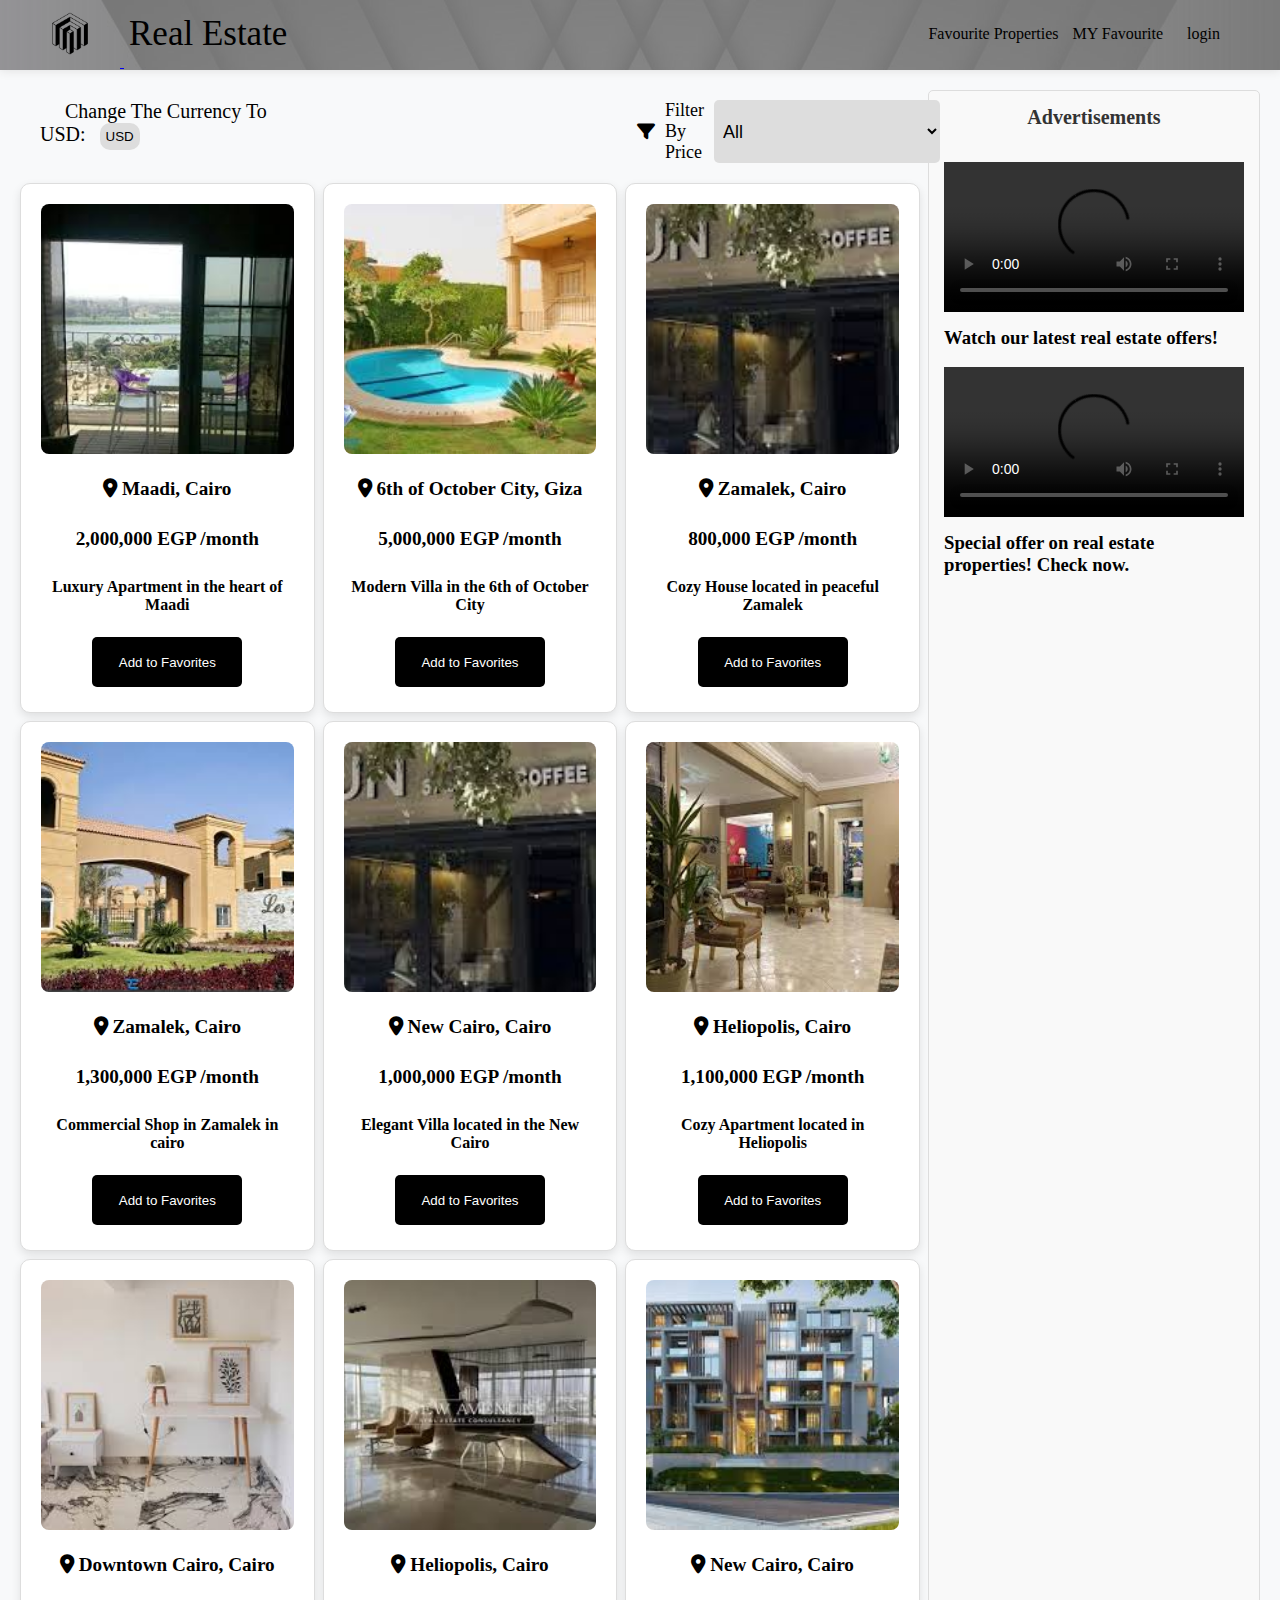
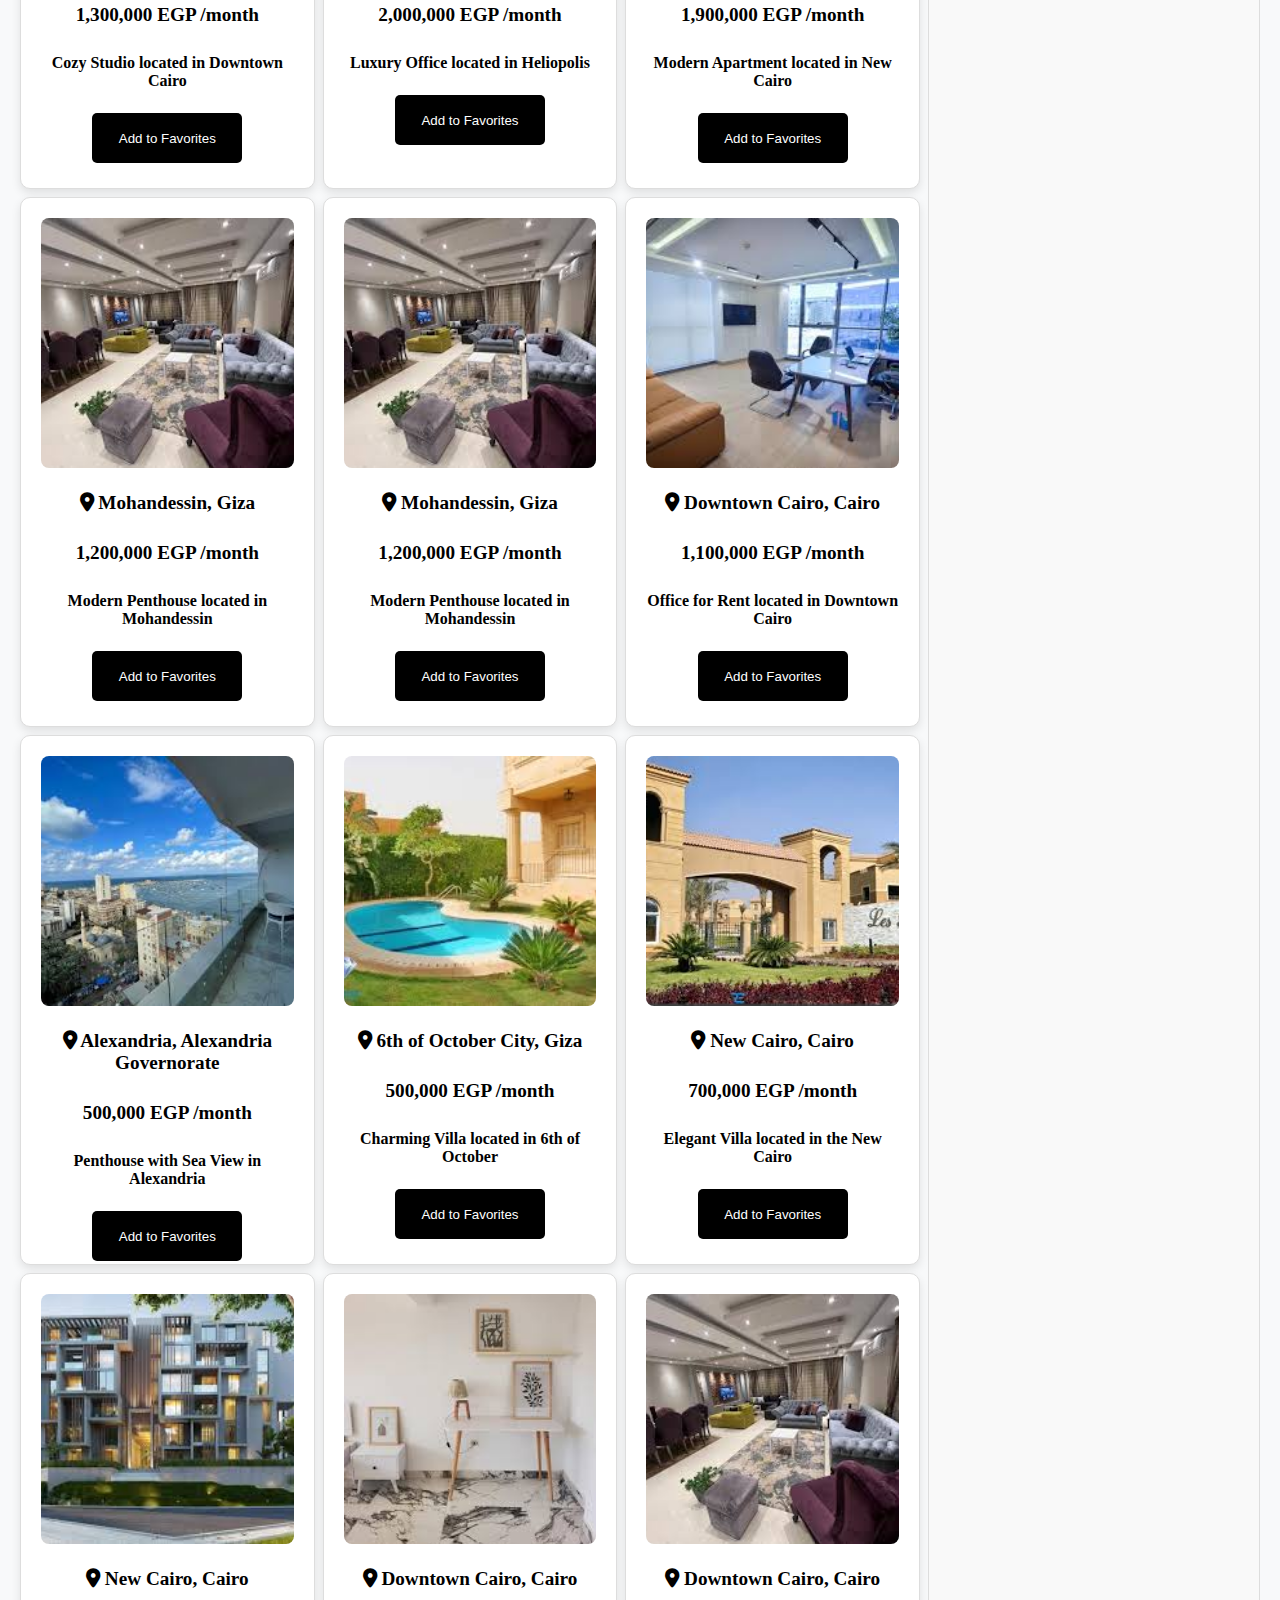
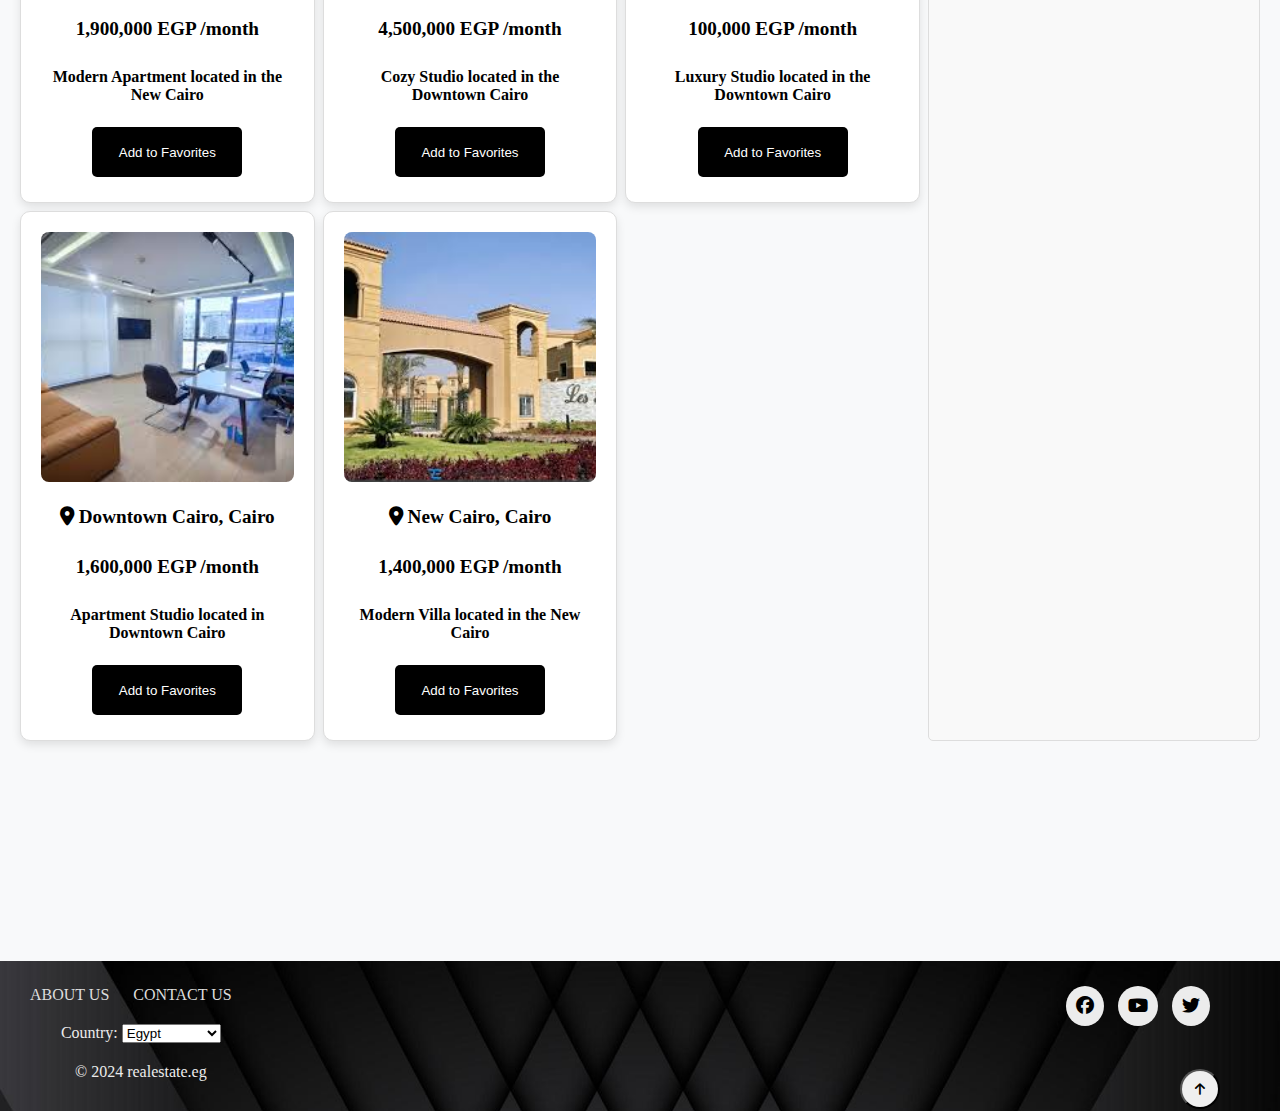
<file: project_JS/HTML/pruduct.html>
<!DOCTYPE html>
<html lang="en">
<head>
  <meta charset="UTF-8">
  <meta name="viewport" content="width=device-width, initial-scale=1.0">
  <title>Serices Products</title>
  <link rel="stylesheet" href="../CSS/product.css">
  <link rel="stylesheet" href="../CSS/header_and_footer.css">
  <!-- font awesome -->
  <link rel="stylesheet" href="https://cdnjs.cloudflare.com/ajax/libs/font-awesome/6.7.2/css/all.min.css" />
  <!-- homepage style -->
  <link rel="stylesheet" href="../CSS/homepage.css">
</head>
<body>


   
    <header class="header">
      <div class="container">
          <div>
              <a href="#">
                  <img src="../Assets/logo.png" class="logo" alt="Real Stata Logo">
                  <svg class="svg">

                      <text class="logo-text" font-size="35" x="5" y="30">Real Estate</text>
                  </svg>
              </a>
          </div>
          <nav class="nav-links">
                <a href="../HTML/pruduct.html">Favourite Properties</a>
                <a href="../HTML/fevorit.html">MY Favourite</a>
                <a href="../HTML/login.html">login</a>
          </nav>
      </div>
  </header>
  
  <main class="main-content">
    <!-- محتوى الصفحة الرئيسي -->
    <section class="content">
      <div class="filter-tab">
        <div class="currency-holder">
          <span class="text">Change The Currency To USD:</span>
          <button class="usd">USD</button>
        </div>
  
        <div class="text-filter">
          <i class="fa-solid fa-filter"></i><span>Filter By Price</span>
        </div>
        <select id="priceFilter" onchange="filterByPrice()">
          <option value="all">All</option>
          <option value="more-1">More than 1 million EGP</option>
          <option value="less-1">Less than 1 million EGP</option>
        </select>
      </div>
  
      <div id="gridContainer" class="grid-container"></div>
    </section>
  
    <!-- قسم الإعلانات -->
    <aside class="ads-section">
      <h2>Advertisements</h2>
      <br>
      <div class="ad">
        <video controls>
        <source src="https://videocdn.cdnpk.net/videos/402f5d7d-1f88-45bf-8f2f-907b0aa94311/horizontal/previews/watermarked/large.mp4" type="video/mp4">
          Your browser does not support the video tag.
          
</video>

      </div>
      <h3>    Watch our latest real estate offers!</h3>
<br>

      <div class="ad">
        <video controls>
          <source src="https://videocdn.cdnpk.net/videos/f72028ea-ed08-4fc3-8472-b75e660c5a2a/horizontal/previews/watermarked/large.mp4" type="video/mp4">
          Your browser does not support the video tag.
        </video>        

      </div>
      <h3>   Special offer on real estate properties! Check now.<h3>

    </aside>
  </main>
  

  <footer class="footer">
    <div class="container">
        <div class="left-side-footer">
            <nav class="footer-links">
                <a href="#">ABOUT US</a>
                <a href="#">CONTACT US</a>
            </nav>
            <div class="list-countrys">
                <label for="country">Country: </label>
                <select name="country" id="country">
                    <option value="Egypt">Egypt</option>
                    <option value="KSA">Saudi Arabia</option>
                    <option value="KWD">Kuwait</option>
                </select>
            </div>
            <span class="copyright">&copy; 2024 realestate.eg</span>
        </div>
        <div class="right-side-footer">
          <a href="https://www.facebook.com/"><i class="fa-brands fa-facebook"></i></a>
          <a href="https://www.youtube.com/"><i class="fa-brands fa-youtube"></i></a>
          <a href="https://x.com/"><i class="fa-brands fa-twitter"></i></a>
        </div>
        <br>
        <button class="go-up"><i class="fa-solid fa-arrow-up"></i></button>
    </div>


</footer>


  <script src="../Js/product.js"></script>
  <script src="../Js/top_up.js"></script>
</body>
</html>
</file>
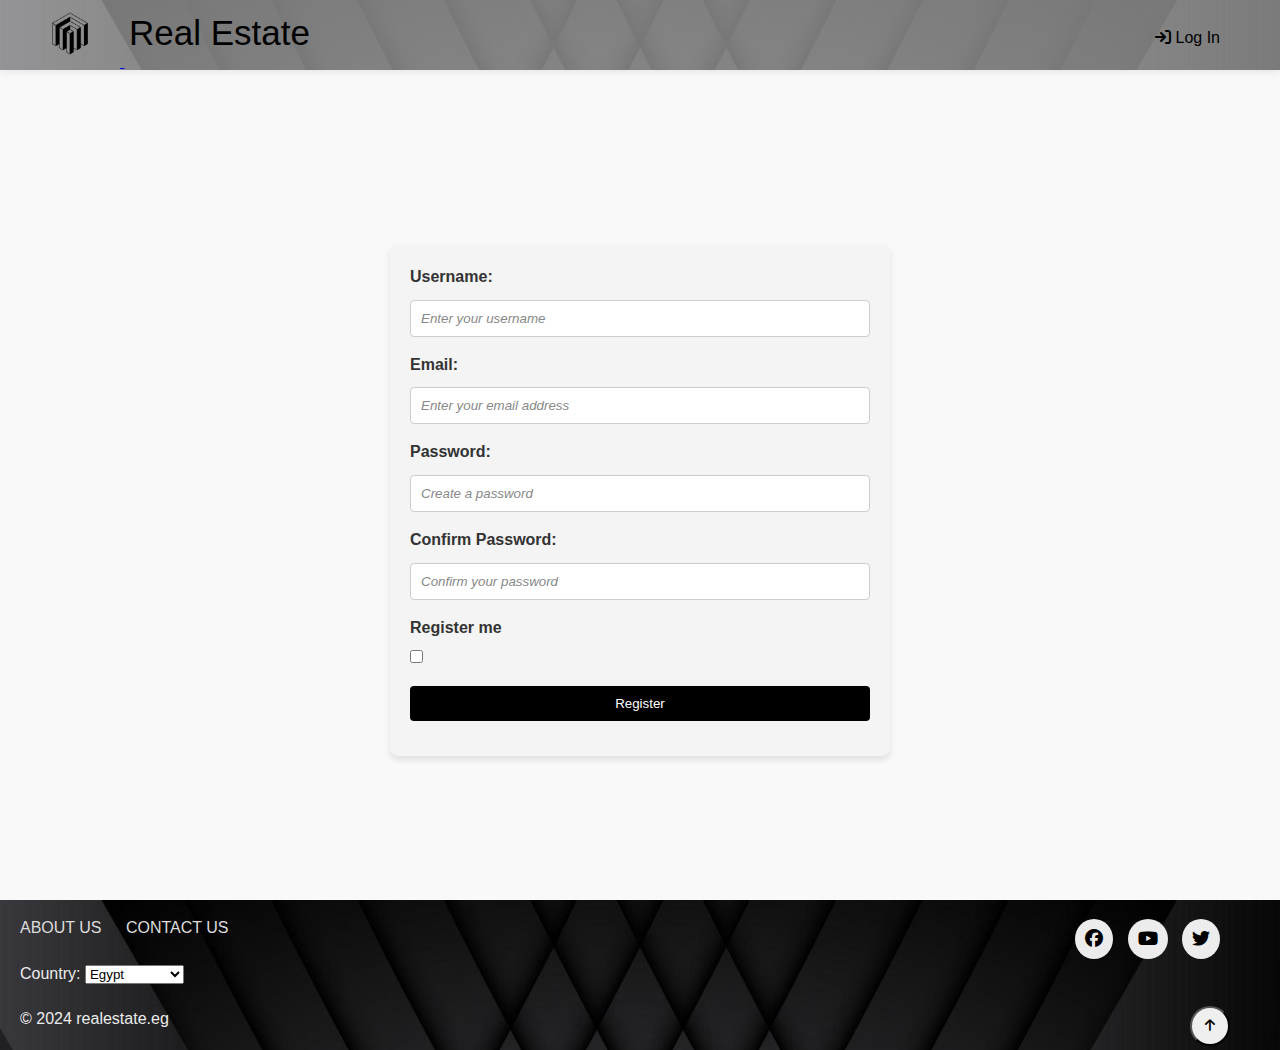
<file: project_JS/HTML/register.html>
<!DOCTYPE html>
<html lang="en">

<head>
    <meta charset="UTF-8">
    <meta name="viewport" content="width=device-width, initial-scale=1.0">
    <title>Real Stata</title>
    <!-- CSS Stylesheets -->
    <link rel="stylesheet" href="../CSS/header_and_footer.css">
    <link rel="stylesheet" href="../CSS/aboutus.css">
    <link rel="stylesheet" href="../CSS/register.css">

    <!-- font awsome -->
    <link rel="stylesheet" href="https://cdnjs.cloudflare.com/ajax/libs/font-awesome/6.7.2/css/all.min.css" integrity="sha512-Evv84Mr4kqVGRNSgIGL/F/aIDqQb7xQ2vcrdIwxfjThSH8CSR7PBEakCr51Ck+w+/U6swU2Im1vVX0SVk9ABhg==" crossorigin="anonymous" referrerpolicy="no-referrer" />
</head>

<body>
   <!-- Start Header -->
<header class="header">
    <div class="container">
        <div>
            <a href="../HTML/homepage.html">
                <img src="../Assets/logo.png" class="logo" alt="Real Estate Logo">
                <svg class="svg">
                    <text class="logo-text" font-size="35" x="5" y="30">Real Estate</text>
                </svg>
            </a>
        </div>
        <nav class="nav-links">

            <a href="../HTML/login.html" id="loginLink"><i class="fa-solid fa-sign-in"></i> Log In</a>
            <span id="userProfile" style="display: none; font-weight: bold; margin-left: 20px;"></span>
        </nav>
    </div>
</header>
<!-- End Header -->

<!-- Main Content -->
<main class="center-container">
    <form id="registrationForm" class="form-container">
        <div class="form-group">
            <label for="username">Username:</label>
            <input type="text" id="username" name="username" placeholder="Enter your username">
            <span id="usernameError" class="error-message">Invalid username.</span>
        </div>

        <div class="form-group">
            <label for="email">Email:</label>
            <input type="email" id="email" name="email" placeholder="Enter your email address">
            <span id="emailError" class="error-message">Invalid email format.</span>
        </div>

        <div class="form-group">
            <label for="password">Password:</label>
            <input type="password" id="password" name="password" placeholder="Create a password">
            <span id="passwordError" class="error-message">Password must be at least 8 characters, including a number, letter, and special character.</span>
        </div>

        <div class="form-group">
            <label for="confirmPassword">Confirm Password:</label>
            <input type="password" id="confirmPassword" name="confirmPassword" placeholder="Confirm your password">
            <span id="confirmPasswordError" class="error-message">Passwords do not match.</span>
        </div>

        <div class="form-group checkbox-container">
            <label for="registerMe">Register me</label>
            <input type="checkbox" id="registerMe">
        </div>

        <div class="form-group">
            <button type="submit" class="submit-button">Register</button>
        </div>
    </form>
</main>

    
    
    
    
    

    <!-- Start Footer -->
    <footer class="footer">
        <div class="container">
            <div class="left-side-footer">
                <nav class="footer-links">
                    <a href="#">ABOUT US</a>
                    <a href="#">CONTACT US</a>
                </nav>
                <div class="list-countrys">
                    <label for="country">Country: </label>
                    <select name="country" id="country">
                        <option value="Egypt">Egypt</option>
                        <option value="KSA">Saudi Arabia</option>
                        <option value="KWD">Kuwait</option>
                    </select>
                </div>
                <span class="copyright">&copy; 2024 realestate.eg</span>
            </div>
            <div class="right-side-footer">
                <a href="https://www.facebook.com/"><i class="fa-brands fa-facebook"></i></a>
                <a href="https://www.youtube.com/"><i class="fa-brands fa-youtube"></i></a>
                <a href="https://x.com/"><i class="fa-brands fa-twitter"></i></a>
            </div>
            <br>
            <button class="go-up"><i class="fa-solid fa-arrow-up"></i></button>
        </div>
    </footer>

    <!-- End Footer -->
     <script src="../Js/register.js"></script>
     <script src="../Js/top_up.js"></script>
</body>

</html>
</file>
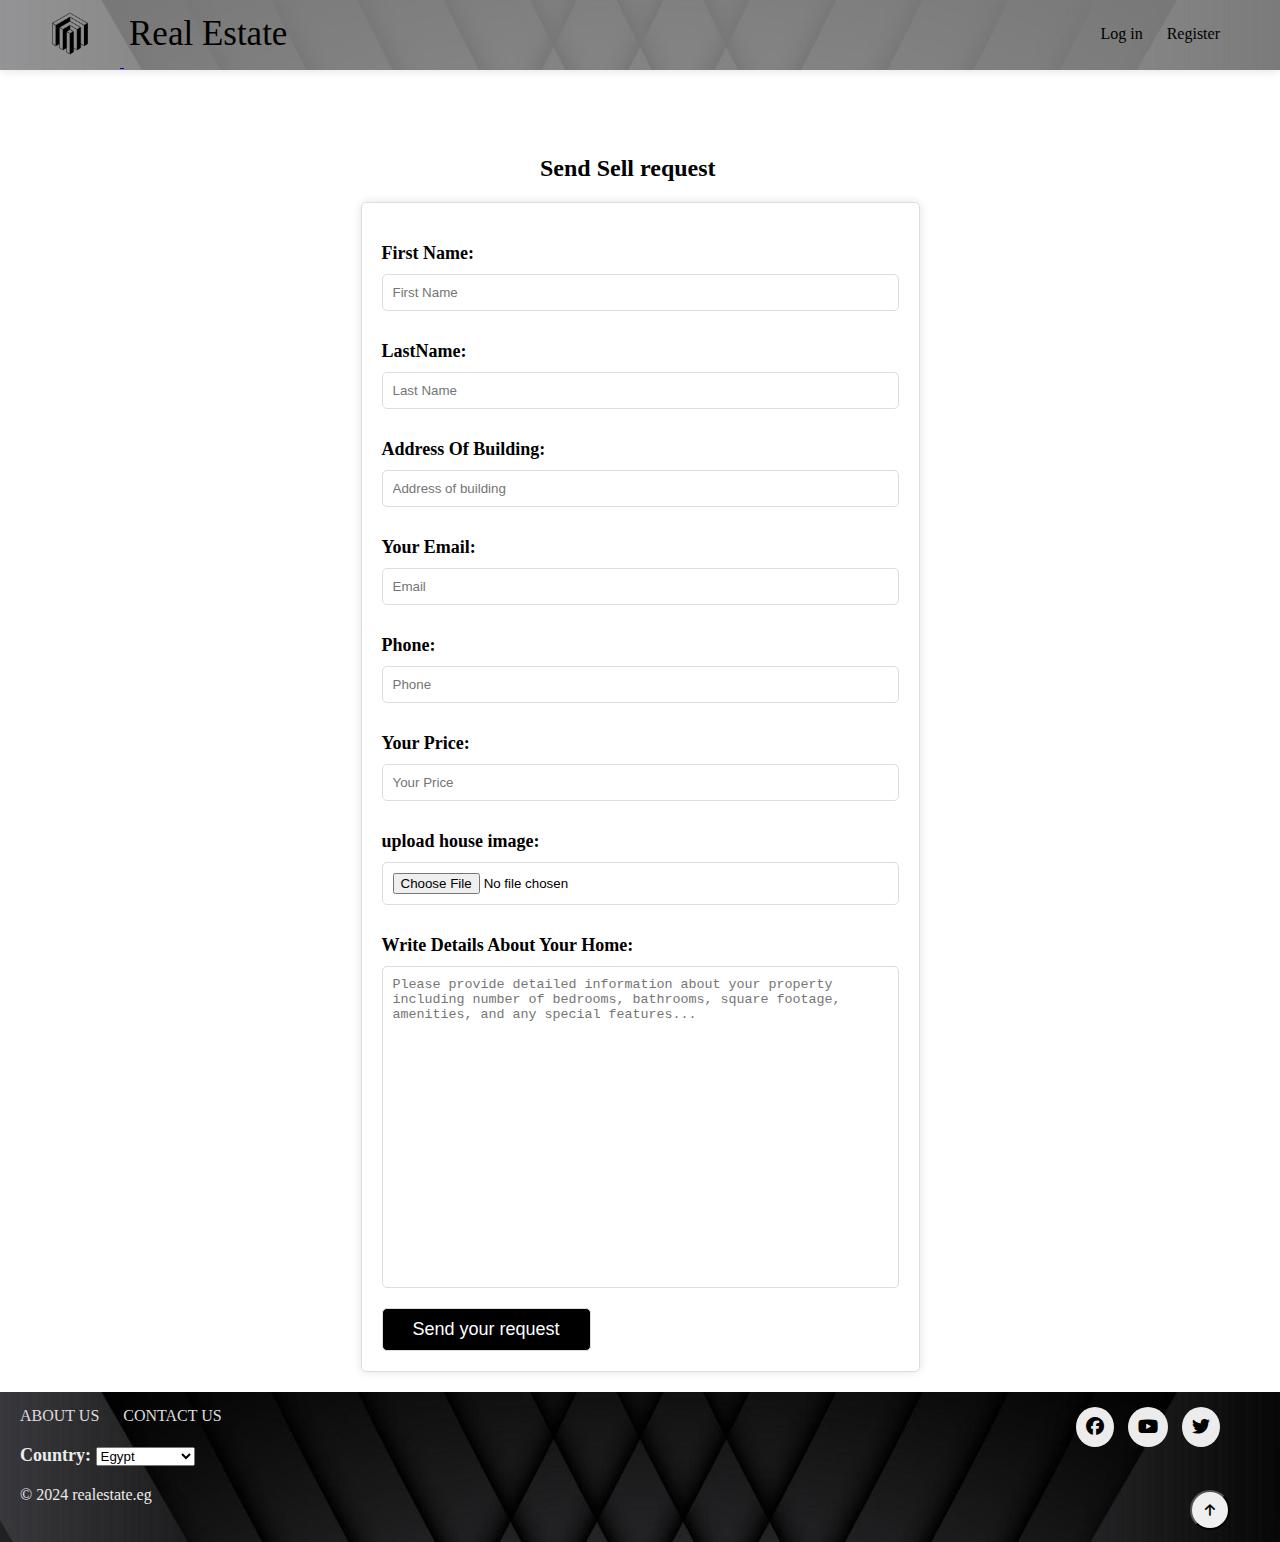
<file: project_JS/HTML/sell_request.html>
<!DOCTYPE html>
<html lang="en">
<head>
    <meta charset="UTF-8">
    <meta name="viewport" content="width=device-width, initial-scale=1.0">
    <!-- header and footer stylesheet -->
    <link rel="stylesheet" href="../CSS/header_and_footer.css">
    <!-- font awsome -->
    <link rel="stylesheet" href="https://cdnjs.cloudflare.com/ajax/libs/font-awesome/6.7.2/css/all.min.css" integrity="sha512-Evv84Mr4kqVGRNSgIGL/F/aIDqQb7xQ2vcrdIwxfjThSH8CSR7PBEakCr51Ck+w+/U6swU2Im1vVX0SVk9ABhg==" crossorigin="anonymous" referrerpolicy="no-referrer" />
    <!-- selling stylesheet -->
    <link rel="stylesheet" href="../CSS/selling.css">
    <title>Selling</title>
</head>
<body>
    <!-- Start Header -->
    <header class="header">
        <div class="container">
            <div>
                <a href="homepage.html">
                    <img src="../Assets/logo.png" class="logo" alt="Real Stata Logo">
                    <svg class="svg">
                        <text class="logo-text" font-size="35" x="5" y="30">Real Estate</text>
                    </svg>
                </a>
            </div>
            <nav class="nav-links">
                <a href="../HTML/login.html">Log in</a>
                <a href="../HTML/register.html">Register</a>
            </nav>
        </div>
    </header>
    <!-- end header -->
    <main>
        <div class="page">
            <!-- start success modal -->
            <p class="form-submited">
                <i class="fa-solid fa-circle-check"></i>you send your rquest successfully we will review it and replay within 48h
            <p>
            <!-- end success modal -->
            <div class="container">
                <h2>Send Sell request</h2>
                <form id="sellForm" action="#">
                    <!-- start input -->
                    <div class="input-holder">
                        <label for="firstName">First Name:</label>
                        <input title="First name must only contain letters." class="text"  type="text" name="firstName" id="firstName" placeholder="First Name">    
                        <p class="error-message"></p>
                    </div>
                    <!-- end input -->
                    <!-- start input -->
                    <div class="input-holder">
                        <label for="LastName">LastName:</label>
                        <input class="text" type="text" name="LastName" id="LastName" placeholder="Last Name">
                        <p class="error-message"></p>
                    </div>
                    <!-- end input -->
                    <!-- start input -->
                    <div class="input-holder">
                        <label for="address">Address Of Building:</label>
                        <input class="text" type="text" name="address" id="address" placeholder="Address of building">    
                        <p class="error-message"></p>
                    </div>
                    <!-- end input -->
                    <!-- start input -->
                    <div class="input-holder">
                        <label for="email">Your Email:</label>
                        <input class="text" type="email" name="email" id="email" placeholder="Email">
                        <p class="error-message"></p>
                    </div>
                    <!-- end input --> 
                    <!-- start input -->
                    <div class="input-holder">                        
                        <label for="phone">Phone:</label>
                        <input type="text" name="phone" id="phone" placeholder="Phone">
                        <p class="error-message"></p>
                    </div>
                    <!-- end input --> 
                    <!-- start input -->
                    <div class="input-holder">
                        <label for="price">Your Price:</label>
                        <input class="text" type="number" name="price" id="price" placeholder="Your Price">
                        <p class="error-message"></p>
                    </div>
                    <!-- end input -->
                    <!-- start input -->
                    <div class="input-holder">
                        <label for="image">upload house image:</label>
                        <input type="file" name="image" id="image" accept="image/*" placeholder="Your image">
                        <p class="error-message"></p>
                    </div>
                    <!-- end input -->
                    <!-- start input -->
                    <div class="input-holder">
                        <label for="details">Write Details About Your Home:</label>
                        <textarea name="details" id="details" rows="20" cols="60"placeholder="Please provide detailed information about your property including number of bedrooms, bathrooms, square footage, amenities, and any special features..."></textarea>
                        <p class="error-message"></p>
                    </div>
                    <!-- end input -->
                    <input type="submit" name="submit" id="submit" value="Send your request">
                </form>
            </div>
        </div>
    </main>
    <!-- start footer -->
    <footer class="footer">
        <div class="container">
            <div class="left-side-footer">
                <nav class="footer-links">
                    <a href="../HTML/aboutus.html">ABOUT US</a>
                    <a href="../HTML/conectus.html">CONTACT US</a>
                </nav>
                <div class="list-countrys">
                    <label for="country">Country: </label>
                    <select name="country" id="country">
                        <option value="Egypt">Egypt</option>
                        <option value="KSA">Saudi Arabia</option>
                        <option value="KWD">Kuwait</option>
                    </select>
                </div>
                <span class="copyright">&copy; 2024 realestate.eg</span>
            </div>
            <div class="right-side-footer">
                <a href="https://www.facebook.com/"><i class="fa-brands fa-facebook"></i></a>
                <a href="https://www.youtube.com/"><i class="fa-brands fa-youtube"></i></a>
                <a href="https://x.com/"><i class="fa-brands fa-twitter"></i></a>
            </div>
            <br>
            <button class="go-up"><i class="fa-solid fa-arrow-up"></i></button>
        </div>
    </footer>
    <!-- End Footer -->
    <script src="../Js/request_sell.js"></script>
    <script src="../Js/top_up.js"></script>
</body>
</html>
</file>
<file: project_JS/CSS/header_and_footer.css>
:root {
    --main-color: #2196f3;
    --background-color: #ececec;
    --transition:0.3s;
}

* {
    box-sizing: border-box;
    padding: 0;
    margin: 0;
}

html {
    scroll-behavior: smooth;
}

body {
    font-family: "Cairo" , "san-serif";
}

ul {
    list-style: none;
    margin: 0;
    padding: 0;
}

.container {
    padding-left: 20px;
    padding-right: 20px;
}

/* end global rules */

/* start header */
.header {
    background-color: #ececec82;
    box-shadow: 0 0 10px #ddd;
    background-image: url("../Assets/footer-background.jpg"); /* مسار الصورة */
    background-size: cover;
    height: 70px;
    overflow: hidden;
}
.header .container {
    background-color: #ececec82;
    position: relative;
}

.nav-links {
    position: absolute;
    right: 50px;
    top: 25px;
}

.logo {
    width: 100px;
    height: auto;
}

.nav-links a {
    margin-right: 10px;
    text-decoration: none;
    color: black;
    transition: var(--transition);
}
.nav-links a:hover {
    color: white;
    transition: var(--transition);
}
.nav-links a:last-of-type {
    margin-left: 10px;
}
.svg  {
    height: 52px;
}
.svg .logo-text {
    fill: black;
    transition: var(--transition);
}
.svg .logo-text:hover {
    fill: white;
    transition: var(--transition);
}
/* end header */

/* start Footer */
.footer {
    /* background-color: #0e0101; */
    background-image: url(../Assets/footer-background.jpg);
    background-size: cover;
    height: 150px;
}
.footer .container {
    position: relative;
    padding-top: 15px;
    padding-bottom: 15px;
}
.footer .left-side-footer label {
    color: var(--background-color);
}
.left-side-footer {
    position: absolute;
}
.right-side-footer {
    right: 50px;
    position: absolute;
    top: 25px;
}
.left-side-footer .footer-links {
    margin-bottom: 20px;
}
.left-side-footer .list-countrys {
    margin-bottom: 20px;
}
.left-side-footer .footer-links a {
    text-decoration: none;
    color: var(--background-color);
    margin-right: 20px;
    transition: var(--transition);
    color: #ddd;
}
.left-side-footer .footer-links a:hover {
    color: white;
    transition: var(--transition);
}
.right-side-footer a {
    text-decoration: none;
    color: #ddd;
    margin-right: 10px;
    background-color: var(--background-color);
    padding: 10px;
    font-size: 18px;
    border-radius: 100%;
    transition: var(--transition);
}
.right-side-footer i {
    color: black;
}
.right-side-footer a:hover {
    background-color: white;
    transition: var(--transition);
}
.copyright {
    color: var(--background-color);
    display: block;
}
.go-up {
    position: absolute;
    right: 50px;
    bottom: -90px;
    padding: 5px;
    width: 40px;
    height: 40px;
    border-radius: 50%;
    transition: var(--transition);
    color: #ddd;
}
.go-up i {
    color: black;
}
.go-up:hover {
    cursor: pointer;
    background-color: white;
    transition: var(--transition);
}
/* end Footer */
</file>
<file: project_JS/CSS/homepage.css>
/* global componant */
#body {
    transition: background-color 0.3s;
}
.title {
    text-align: center;
    font-size: 40px;
    border: #ddd;
    box-shadow: 0 0 5px #ddd;
    width: 500px;
    margin: 0 auto 40px;
    padding: 10px;
    transition: 0.3s;
    border-radius: 10px;
    /* background-color: #ddd; */
}
.title:hover {
    background-color: white;
}
/* global componant */

/* start landing */
.landing {
    /* min-height: calc(100vh - 100px); */
    min-height: calc(100vh - 70px);
    background-image: url(../Assets/landing_page.jpeg);
    background-size: cover;
    position: relative;
}
.landing::after {
    content: "";
    position: absolute;
    width: 100%;
    height: 100%;
    top: 0;
    left: 0;
    background-color: black;
    opacity: 50%;
}
.landing .text {
    position: absolute;
    z-index: 1;
    transform: translate(50%, -50%);
    top: 50%;
    right: 50%;
}

.landing .text h1 {
    color: white;
    font-size: 60px;
    font-weight: bolder;
    text-align: center;
    transition: 2s;
}
.landing .text .random-message {
    color: white;
    text-align: center;
    margin: 20px 0;
    font-size: 20px;
    opacity: 0;
    transform: translateX(-300px);
    transition: 2s;
    transition-delay: 1.5s;
}
.landing .text .chooses {
    margin-top: 30px;
    width: 100%;
    display: flex;
    justify-content: center;
    transform: translateY(70px);
    opacity: 0;
    transition: 3s;
    transition-delay: 1.5s;
}
.landing .text .chooses button {
    padding: 10px 50px;
    border-radius: 10px;
    background: #e5dddd;
    transition: 0.3s;
    font-weight: bolder;
    margin-right: 10px;
}

.landing .text .chooses button:hover {
    background-color: white;
    border: 2px solid black;
    cursor: pointer;
}

.suggestion {
    margin-top: 100px;
    text-align: center;
    transition: 3s;
    transition-delay: 1.5s;
    transform: translatex(100px);
    opacity: 0;
}
input::-webkit-outer-spin-button,
input::-webkit-inner-spin-button {
    -webkit-appearance: none;
    margin: 0;
}
.landing .text .suggestion p {
    font-size: 20px;
    color: white;
    margin-bottom: 25px;
}
.landing .text .suggestion form input[type=number] {
    border-radius: 5px;
    padding: 10px;
}
.landing .text .suggestion form input[type=number]:focus {
    outline: none;
}
.landing .text .suggestion form input[type=number]::placeholder {
    font-size: 17px;
}
.landing .text .suggestion form button {
    padding: 10px;
    border: none;
    border-radius: 8px;
    font-size: 15px;
    font-weight: bold;
    transition: 0.3s;
}
.landing .text .suggestion form button:hover {
    cursor: pointer;
    background-color: white;
}
.modal {
    position: fixed;
    top: -43px;
    left: 0;
    width: 100%;
    height: 100%;
    background-color: rgba(0, 0, 0); 
    z-index: 1000;
    border-radius: 10px;
    visibility: hidden;
    transition: 0.5s;
    opacity: 0;
}
.modal p {
    position: relative;
    color: white;
    text-align: center;
    font-size: 20px;
    transform: translate(50%, -55%);
    top: 50%;
    right: 50%;
    transition: 1s;
    opacity: 0;
}
.modal.show {
    visibility: visible; /* Show the modal */
    opacity: 1; /* Fully visible */
}

.close-btn {
    position: absolute;
    right: 0;
} 
.close-btn i:hover {
    color: white;
}
.close-btn i {
    font-size: 18px;
    font-weight: bold;
    cursor: pointer;
    color: white;
    margin: 20px 15px;
}
/* end landing */


/* start questions */
.question {
    max-width: 800px;
    display: flex;
    align-items: center;
    flex-direction: column;
    border: 1px solid #e5dddd;
    border-radius: 10px;
    margin-bottom: 30px;
    padding: 10px 0;
    box-shadow: 0 0 5px #ddd;
    min-width: 100px;
    padding: 40px 0;
    /* text-align: center; */
    margin: 30px auto;
}
.question .question-title {
    display: flex;
    justify-content: space-between;
    min-width: 50%;
    color: black;
    font-weight: bold;
    font-size: 20px;
    border-bottom: 1px solid #ddd;
    padding-bottom: 15px;
}
/* .question .question-text {
    font-size: 18px;
    margin: 15px 0;
    display: none;
    transition: 0.3s;
} */

.question .question-text {
    font-size: 18px;
    margin: 15px 0;
    padding-left: 10px;
    max-height: 0; /* Start fully collapsed */
    overflow: hidden; /* Hide overflowing content */
    transition: 0.5s; /* Smooth animation */
}

/* This targets an element with the class question-text that also has the class active. Both classes */
.question .question-text.active {
    max-height: 200px; /* Set a maximum height for expanded content */
    opacity: 1; /* Fully visible */
}

.question-btn {
    background-color: black;
    color: white;
    border-radius: 5px;
    border: none;
    padding: 5px 10px;
}
.question-btn:hover {
    cursor: pointer;
}
.question-btn .minus-icon {
    display: none;
}
/* end questions */

/* start best homes */
.besthomes {
    padding-top: 30px;
    padding-bottom: 30px;
}
.slider {
    margin-top: 30px;
    display: flex;
    align-items: center;
    flex-direction: column;
}
.image-holder {
    margin-bottom: 10px;
    max-width: 750px;
}
.image-holder img {
    border: 5px solid #ddd;
    border-radius: 10px;
    width: 100%;
    height: 100%;
}
.slider button {
    padding: 10px;
    background-color: white;
    border-radius: 10px;
    border: 2px solid gray;
    color: black;
    transition: 0.3s;
    font-size: 20px;
    font-weight: bold;
    padding: 5px 20px;
}
.slider button:hover {
    background-color: black;
    border-radius: 10px;
    cursor: pointer;
    color: white;
}
/* end best homes */

/* start reviews */
.reviews {
    padding: 30px 0;
}
.box {
    border: 1px solid #ddd;
    box-shadow: 0 0 5px #ddd;
    max-width: 400px;
    margin: 0 auto;
    border-radius: 10px;
    padding: 10px;
}
.box .person {
    margin-bottom: 20px;
}
.box .person p {
    font-weight: bold;
    font-size: 20px;
}
.box p {
    line-height: 1.6;
}
.box .person img {
    margin-bottom: 10px;
    width: 100px;
}
.review {
    text-align: center;
    padding: 30px 0;
}
.review button {
    background-color: white;
    border-radius: 10px;
    border: 2px solid gray;
    color: black;
    transition: 0.3s;
    font-size: 20px;
    font-weight: bold;
    padding: 5px 20px;
    margin-top: 25px;
}
.review button:hover {
    background-color: black;
    border-radius: 10px;
    cursor: pointer;
    color: white;
}
/* end reviews */
</file>
<file: project_JS/CSS/aboutus.css>
body {
    margin: 0;
    padding: 0;
    font-family: Arial, sans-serif;
    line-height: 1.6;
    background-color: #f9f9f9;
    color: #333;
}

/* Container for the About Section */
.container-about {
    display: flex;
    max-width: 1200px;
    margin: 40px auto; /* edited by abdo tharwat */
    padding: 10px;
    box-shadow: 0 4px 6px rgba(0, 0, 0, 0.1);
    border-radius: 8px;
}

/* Headings Styling */
.container-about h1 {
    font-size: 2.5rem;
    color: #333;
    margin-bottom: 10px;
}

.container-about h3 {
    font-size: 1.5rem;
    color: #555;
    margin-bottom: 20px;
    font-weight: normal;
}

/* Paragraphs Styling */
.container-about p {
    font-size: 1rem;
    color: #666;
    margin-bottom: 15px;
    text-align: justify;
}

/* Highlighted Text */
.container-about i {
    color: #000;
    font-style: normal;
    font-weight: bold;
}

/* Image Styling */
.container-about .img-contain {
    max-width: 100%;
    height: auto;
    border-radius: 8px;
    box-shadow: 0 4px 6px rgba(0, 0, 0, 0.1);
}

/* Columns Styling */
.columns1 {
    width: 100%;
    margin-top: 10px;
    display: flex;
    flex-wrap: wrap;
    gap: 15px;
    align-items: center;
}

/* Left Column */
.columns1 div:first-child {
    flex: 1;
}

.columns1 .build {
    width: 400px;
    height: 400px;
    flex: 1;
    display: flex;
    justify-content: center;
    align-items: center;
    border-radius: 10px; /* edit by abdo tharwat */
    box-shadow: 0 4px 6px rgba(0, 0, 0, 0.1); /* edit by abdo tharwat */
}

/* Responsive Design */
@media (max-width: 768px) {
    .columns1 {
        flex-direction: column;
    }

    .container-about h1 {
        font-size: 2rem;
    }

    .container-about h3 {
        font-size: 1.2rem;
    }
}

.columns1 {
    display: flex;
    flex-direction: column; 
    gap: 10px;
}

.columns1 div {
    flex: 1;
}

@media (min-width: 768px) {
    .columns1 {
        flex-direction: column;
    }
}

/* لجعل المقالات تظهر جنبًا إلى جنب */
.grid-2-articles {
    margin: 20px;
    display: flex;
    gap: 10px;
    justify-content: space-between;
    flex-wrap: wrap; /* تفعيل التداخل في الأجهزة الصغيرة */
}

/* لجعل المقالات تأخذ نفس العرض */
.lg-w450 {
    width: 40%;
}

/* لتحديد خصائص الصورة */
.img-contain {
    margin: 10px;
    width: 100%;
    height: auto;
}

/* لتنسيق النصوص بشكل جيد */
p, ul {
    font-size: 16px;
    line-height: 1.6;
}

/* لجعل النصوص والصور في المقال الأول تظهر جنبًا إلى جنب */
.columns1 {
    display: flex;
    gap: 20px;
    align-items: center;
    justify-content: space-between;
}

.articl2{
    margin-left: 30px;
}
.values{
    padding-top: 5px; /* edit by abdo tharwat */
    margin-top: 100px;
    position: relative;
    width: 100%;
    background-color: rgb(190, 188, 188);
    
}
/* edit by abdo tharwat */
.values .text {      
    padding: 20px;
}

.values h1 {
    text-align: center;
}

/* edit by abdo tharwat */
.values img {
    width: auto;
    height: 180px;
    /* display: flex
; */
    /* flex-direction: column; */
    /* display: inline; */
    /* justify-content: space-between; */
    margin: 20px;
    border-radius: 10px;
    box-shadow: 0 4px 6px rgba(0, 0, 0, 0.1);
    transition: var(--transition);
}

/* edited by abdo tharwat */
.values img:hover {
    cursor: pointer;
    transition: var(--transition);
    transform: translateY(-10px);
    box-shadow: 0 4px 8px rgb(0 0 0 / 40%);
}
/* edit by abdo tharwat */
.valueimg {
    display: flex;
    justify-content: space-around;
}

#img2{
    margin-left: 20px;
}






/* لجعل المقالات تأخذ عرض مناسب في الشاشات الصغيرة */
@media (max-width: 768px) {
    .columns1 {
        flex-direction: column;
    }

    .lg-w450 {
        width: 100%; /* جعل المقالات تأخذ كامل العرض في الأجهزة الصغيرة */
    }
}
</file>
<file: project_JS/CSS/view_details_rent.css>
body {
    font-family: Arial, sans-serif;
    margin: 0;
    padding: 0;
    background-color: #f9f9f9;
}

        /* .container {
            width: 90%;
            max-width: 1200px;
            margin: 20px auto;
            background: #fff;
            border-radius: 8px;
            box-shadow: 0 2px 4px rgba(0, 0, 0, 0.1);
            overflow: hidden;
        } */

        /* .header {
            display: flex;
            align-items: center;
            justify-content: space-between;
            padding: 20px;
            border-bottom: 1px solid #ddd;
        }

        .header img {
            height: 50px;
        } */

.main-image {
    width: 60%;
    height: 380px;
    margin-left: 270px;
}

.details {
    padding: 20px;
}

.price {
    font-size: 24px;
    color: #333;
    margin: 10px 0;
}

.info {
    margin: 10px 0;
    line-height: 1.6;
    color: #555;
}

.features {
    display: flex;
    flex-wrap: wrap;
    gap: 10px;
    margin: 20px 0;
}

.feature {
    background: #eaeaea;
    border-radius: 5px;
    padding: 10px 15px;
    font-size: 14px;
    color: #333;
}

.contact {
    display: flex;
    gap: 15px;
    margin-top: 20px;
}

.contact a {
    text-decoration: none;
    color: white;
    background: grey;
    padding: 10px 15px;
    border-radius: 5px;
    transition: background 0.3s;
}

.contact a:hover {
    background: #0056b3;
}

.gallery {
    display: flex;
    overflow-x: auto;
    gap: 10px;
    margin: 20px 0;
}

.gallery img {
    height: 100px;
    border-radius: 5px;
    cursor: pointer;
    transition: transform 0.3s;
}

.gallery img:hover {
    transform: scale(1.1);
}
.modal {
    display: none;
    position: fixed;
    top: 0;
    left: 0;
    width: 100%;
    height: 100%;
    background-color: rgba(0, 0, 0, 0.8);
    justify-content: center;
    align-items: center;
}

.modal img {
    max-width: 90%;
    max-height: 90%;
    border-radius: 8px;
}

.modal-close {
    position: absolute;
    top: 20px;
    right: 20px;
    font-size: 24px;
    color: white;
    cursor: pointer;
}

.reviews {
    margin: 20px 0;
}

.review {
    background: #f1f1f1;
    padding: 10px;
    border-radius: 5px;
    margin-bottom: 10px;
}

#reviewInput {
    width: 100%;
    padding: 10px;
    margin-top: 10px;
    border-radius: 5px;
    border: 1px solid #ccc;
}

#addReview {
    margin-top: 10px;
    padding: 10px;
    background-color: black;
    color: white;
    border: 1px solid;
    border-radius: 5px;
    cursor: pointer;
    transition: 0.3s;
}

#addReview:hover {
    background-color: white;
    color: black;
}

.similar-properties {
    display: flex;
    gap: 15px;
    overflow-x: auto;
}

.property-card {
    min-width: 200px;
    background: #f9f9f9;
    border: 1px solid #ddd;
    border-radius: 8px;
    overflow: hidden;
    text-align: center;
}

.property-card img {
    width: 100%;
    height: 150px;
    object-fit: cover;
}

.property-card h4 {
    margin: 10px;
}

.property-card p {
    margin: 5px 10px;
    font-size: 14px;
    color: #555;
}
.contact-info {
    background: #fff;
    padding: 20px;
    border-radius: 5px;
    margin-top: 20px;
    border: 1px solid #ddd;
    display: flex;
    gap: 20px;
}

.contact-info a {
    text-decoration: none;
    color: #007bff;
}

.whatsapp-btn a {
    text-decoration: none;
    color: white;
    background: #25D366;
    padding: 10px 15px;
    border-radius: 5px;
    display: inline-block;
    transition: background 0.3s;
}

.whatsapp-btn a:hover {
    background: #20b857;
}

.inquiry-form {
    margin-top: 20px;
    background: #fff;
    padding: 20px;
    border-radius: 5px;
    border: 1px solid #ddd;
}

.inquiry-form label {
    font-weight: bold;
    margin-bottom: 5px;
    display: block;
}

.inquiry-form input, .inquiry-form textarea {
    width: 100%;
    padding: 10px;
    margin-bottom: 10px;
    border-radius: 5px;
    border: 1px solid #ccc;
}

.inquiry-form button {
    background-color: black;
    color: white;
    padding: 10px 15px;
    border: 1px solid;
    border-radius: 5px;
    cursor: pointer;
    transition: 0.3s;
}

.inquiry-form button:hover {
    background-color: white;
    color: black;
}
#maaa{
    border: 1px solid #ddd;
    padding: 10px;
    border-radius: 10px;
    background-color: black;
    color: white;
    transition: 0.3s;
}
.phone {
    border: 1px solid #ddd;
    padding: 10px;
    border-radius: 10px;
    background-color: black;
    color: white;
    transition: 0.3s;
}
.phone:hover {
    background-color: white;
    color: black;
    border: 1px solid black;
}
#maaa:hover {
    background-color: white;
    color: black;
    border: 1px solid black;
}
</file>
<file: project_JS/CSS/addrent.css>
/* Main layout container */
main {
    display: flex;
    flex-direction: column; /* Stack filter and content vertically */
    padding: 20px;
    box-sizing: border-box;
}
h2{
    text-align: center;
    margin-bottom: 5px;
}
form {
    margin-top: 20px;
    width: 100%;
    max-width: 600px;
    margin: 0 auto;
    padding: 20px;
    background-color: #f9f9f9;
    border-radius: 8px;
    border: 1px solid #ccc;

}

label {
    font-size: 16px;
    display: block;
    margin-bottom: 8px;
}

input, textarea {
    padding: 8px;
    font-size: 16px;
    width: 100%;
    margin: 8px 0;
    border: 1px solid #ccc;
    border-radius: 4px;
}
.submit-btn {
    background-color: black;
    color: white;
    padding: 10px 20px;
    border: none;
    cursor: pointer;
    border-radius: 4px;
    font-size: 16px;
    display: block;
    margin: 20px auto; /* Center the button */
}


textarea {
    resize: vertical;
}

/* Styling for Rent Image */
.rent-image-preview {
    width: 100%;
    height: auto;
    border-radius: 8px;
    margin-top: 10px;
}

.submit-btn {
    background-color: black;
    color: white;
    padding: 10px 20px;
    border: none;
    cursor: pointer;
    border-radius: 4px;
    font-size: 16px;
}

.submit-btn:hover {
    background-color: white;
    color: black;
    border: 2px solid black; /* Add border on hover */
}
</file>
<file: project_JS/CSS/buying.css>
/* start homes */
.page {
    min-height: calc(100vh - 70px);
    margin: 20px 0;
}
.page .content {
    display: flex;
    justify-content: space-between;
}
/* .page .content .homes {
    width: 80%;
    display: grid;
    grid-template-columns: repeat(auto-fill, minmax(300px, 1fr));
    gap: 20px;
    margin-right: 20px;
}
.page .content .homes .home {
    display: flex;
    gap: 10px;
    border: 1px solid #ddd;
    border-radius: 10px;
    padding: 5px;
    box-shadow: 0 0 10px #ddd;
    flex-direction: column;
    justify-content: center;
}
.page .content .homes .home img {
    width: 330px;
    height: 200px;
    border-radius: 15px;
    margin: 10px auto;
    padding: 0px;
}
.page .content .homes .home .details {
    position: relative;
}
.page .content .homes .home .details .price-address {
    padding: 15px;
}
.page .content .homes .home .details .view-details {
    position: absolute;
    bottom: 15px;
    right: 0;
    padding: 10px 30px;
    border-radius: 10px;
    border: none;
    cursor: pointer;
    background: black;
    color: white;
    font-size: 20px;
    font-weight: bold;
    transition: 0.3s;
    text-decoration: none;
}
.page .content .homes .home .details .view-details:hover {
    background-color: white;
    border: 1px solid black;
    color: black;
}
.page .content .homes .home .details p:first-of-type {
    font-size: 26px;
    font-weight: bold;
}
.page .content .homes .home .details p:first-of-type span {
    font-size: 18px;
}
.page .content .homes .home .details p:last-of-type {
    margin-top: 10px;
}
.page .content .homes .home .details p:last-of-type i {
    margin-right: 10px;
}
.page .content aside { 
    width: 20%;
} */

.homes {
    width: 80%;
    display: grid;
    grid-template-columns: repeat(auto-fill, minmax(300px, 1fr));
    gap: 30px;
}
.home {
    padding: 10px;
    border: 1px solid #ddd;
    border-radius: 10px;
    box-shadow: 0 0 10px #ddd;
    transition: 0.3s;
    height: fit-content;
}
.home:hover {
    transform: scale(1.05);
}
.homes img {
    margin: 0 12px;
    width: 330px;
    height: 200px;
    border-radius: 10px;
}
.homes .details-price {
    display: flex;
    justify-content: center;
    flex-direction: column;
    align-items: center;
}
.homes .details-price .price {
    margin: 15px 0;
    font-weight: bold;
}
.homes .details-price a {
    text-decoration: none;
    background-color: black;
    color: white;
    border-radius: 5px;
    padding: 10px;
    transition: 0.3s;
    margin-bottom: 5px;
}
.homes .details-price a:hover {
    background-color: white;
    color: black;
    border: 1px solid black;
}
.homes .home p {
    margin: 10px auto;
    width: fit-content;
}
.homes .home p i {
    margin-right: 10px;
}

/* end homes */

/* start aside hot deal */
.other-things {
    border: 1px solid #ddd;
    border-radius: 10px;
    box-shadow: 0 0 10px #ddd;
    padding: 15px;
    margin-left: 15px;
    height: fit-content;
    background-color: #f9f9f9;
}
.other-things .hot-deal {
    padding: 10px;
    border: 1px solid #ddd;
    border-radius: 10px;
    background-color: white;
}
.other-things .hot-deal h2 {
    margin-bottom: 10px;
}
.other-things .hot-deal .deal img {
    border-radius: 10px;
    margin-bottom: 10px;
    cursor: pointer;
}

.other-things .hot-deal .deal .prices .old-price {
    margin-right: 10px;
    position: relative;
    font-size: 16px;
}
.other-things .hot-deal .deal .prices .old-price::after {
    content: "";
    position: absolute;
    height: 2px;
    width: 70px;
    background-color: black;
    top: 9px;
    left: 45px;
    transform: rotate(18deg);
}
.other-things .hot-deal .deal .prices .new-price {
    font-size: 18px;
    font-weight: bold;
}
.other-things .hot-deal .deal .end-text {
    font-size: 20px;
    font-weight: bold;
}
.other-things .timer {
    margin-top: 10px;
}
.other-things .timer .limit-time {
    font-size: 13px;
    background: black;
    color: white;
    border-radius: 6px;
    padding: 3px;
    position: relative;
    top: -2px;
}
/* end aside hot deal */

/* start adds */
.ads {
    margin-top: 10px;
    border-radius: 10px;
}
.ads img {
 border-radius: 10px;
 width: 285px;
}
/* end adds */

/* start filtering */
.filter-tab {
    display: flex;
    gap: 10px;
    position: relative;
    width: fit-content;
    left: 800px;
    margin: 10px 0;
}
.filter-tab select {
    font-size: 18px;
    background-color: #ddd;
    border-radius: 5px;
    border: 1px solid black;
    padding: 5px;
    cursor: pointer;
    background-color: white;
}
.filter-tab .text-filter {
    font-size: 18px;
    display: flex;
    align-items: center;
}
.filter-tab .text-filter i {
    margin-right: 10px;
}
/* end filtering */

/* start currancy */
.currancy-holder {
    width: fit-content;
    transform: translateY(-10px);
    margin-left: 20px;
    position: relative;
    top: -30px;
    left: 130px;
}
.currancy-holder .text {
    font-size: 18px;
}
.currancy-holder .usd {
    padding: 6px;
    border: 1px solid black;
    background-color: white;
    border-radius: 10px;
    margin-left: 5px;
    cursor: pointer;
}
/* end currancy */

/* start sell */

.sell {
    margin: 30px auto;
    width: fit-content;
    padding: 20px;
    border: 1px solid #ddd;
    border-radius: 10px;
    text-align: center;
}
.sell h4 {
    font-size: 20px;
    margin: 0 0 35px 0;
}
.sell a {
    background-color: black;
    color: white;
    padding: 10px 50px;
    font-size: 20px;
    font-weight: bold;
    transition: 0.3s;
    cursor: pointer;
    border-radius: 5px;
    border: none;
    text-decoration: none;
}
.sell a:hover {
    background-color: white;
    border: 1px solid black;
    color: black;
}

/* end sell */
</file>
<file: project_JS/CSS/conect.css>
.contact-us {
    min-height: calc(100vh - 70px);
}

.title {
    text-align: center;
}
.conactBox{
    width: 100px;
    height: 100px;
    /* position: absolute; */
    width: 447px;
    height: 509px;
    border-top: 6px solid black;
    /* top: 549px;
    left: 569px; */
    margin: 0 auto;
}
input{
    display: flex;
        width: 320px;
        left: 12px;
        position: relative;
        padding: 19px;
        margin: 39px;
    
}
#datatextZone{
    display: flex;
        width: 320px;
        left: 12px;
        position: relative;
        padding: 19px;
        margin: 39px;
        resize: none;
        height: 99px;

}
#btn {
    width: 188px;
    position: relative;
    left: 103px;
    height: 64px;
    background-color: white;
    border: none;
    background: lightgrey;
    cursor: pointer;
}
#btn:hover{
    background-color: brown;
}

/* end contactus */
</file>
<file: project_JS/CSS/product.css>
body,html {
  font-family: Arial, sans-serif;
  margin: 0;
  padding: 0;
  background-color: #f8f9fa;
  grid-template-rows: 1fr auto; /*  المحتوى يملأ المساحة المتاحة بينما يكون الفوتر في الأسفل */

}
main {
  flex-grow: 1; /* يسمح للمحتوى بالتوسع ليشغل المساحة المتاحة */
  margin-bottom: 200px;
}

.header {
  background-color: #ececec82;
  box-shadow: 0 0 10px #ddd;
  background-image: url("../Assets/footer-background.jpg"); /* مسار الصورة */
  background-size: cover;
  height: 70px;
  overflow: hidden;
}
.header .container {
  background-color: #ececec82;
  position: relative;
}
.content {
  flex: 3; /* يأخذ معظم المساحة */
}
/* تنسيق الفلتر */
.filter-tab {
  display: flex;
  gap: 10px;
  position: relative;
  width: fit-content;
  left: 20px;
  margin: 10px 0;
  
}
.filter-tab select {
  font-size: 18px;
  background-color: #ddd;
  border-radius: 5px;
  border: navajowhite;
  padding: 5px;
  cursor: pointer;
}
.filter-tab .text-filter {
  font-size: 18px;
  display: flex;
  align-items: center;
  gap:10px;
}
.filter-tab .text-filter i {
  margin-left: 300px;
  padding-left: 20px;

}
/* تحسين تنسيق الـ grid */
.grid-container {
 display: grid;
  grid-template-columns: repeat(3, 1fr); /* ثلاث أعمدة متساوية */
  gap: 8px; /* المسافة بين العناصر */
  margin-top: 20px;
  box-sizing: border-box;
  transition: all 0.3s ease;
}

/* تنسيق بطاقات المنتجات */
.product-card {
  width:100%;
  height: 530px;;
  border: 1px solid #ddd;
  border-radius: 10px; /* تحسين الحواف لتكون دائرية */
  background-color: white;
  padding: 20px;
  box-shadow: 0 4px 10px rgba(0, 0, 0, 0.1);
  text-align: center;
  transition: transform 0.3s ease, box-shadow 0.3s ease, opacity 0.3s ease;
}

.product-card:hover {
  transform: translateY(-10px); /* رفع البطاقة عند المرور عليها */
  box-shadow: 0 10px 20px rgba(0, 0, 0, 0.2); /* إضافة تأثير الظل عند المرور */
  opacity: 0.9; /* تقليل الشفافية عند التفاعل */
}

.product-card img {
  width: 100%;
  height: 250px;
  object-fit: cover; /* تكبير الصورة بشكل جميل داخل الحاوية */
  border-radius: 8px;
  margin-bottom: 15px;
}

.product-card h3 {
  font-size: 20px;
  margin-bottom: 10px;
  color: #333; /* اللون الداكن للنص */
}

.product-card p {
  margin: 5px 0;
  color: #000000;
  font-weight: bolder; /* لتفريق النص عن العناوين */
  font-size: larger;
}
.product-card h5 {
  margin: 5px 0;
  color: #000000;
  font-size:16px;
}

/* تحسين حاوية العملة */
.currancy-holder {
  display: inline-block;
  gap: 10px;
  position: relative;
  width: fit-content;
  margin:  0;
}

.text {
  font-size: 20px;
  margin-left: 25px;
  margin-bottom: 10px;

}
text.logo-text:hover{
  color: #2196f3;

}

.usd {
  padding: 6px;
  border: none;
  background: #ddd;
  border-radius: 10px;
  margin-left: 10px;
  cursor: pointer;
}


/* تنسيق زر المفضلة */
.favorite-btn {
  background-color: #000000;
  color: white;
  border: none;
  width: 150px;
  height: 50px;
  padding: 5px 10px;
  border-radius: 5px;
  cursor: pointer;
  transition: background-color 0.3s ease;
}

.favorite-btn.favorite {
  background-color: #282727; /* لون عند إضافة المفضلة */
}


footer {
  bottom: 0;
  width: 100%;
  background-color: #333;
  color: white;
  text-align: center;
  padding: 10px;
  margin-top: 100px;

}

/*     aside   */
/* التخطيط الرئيسي */
.main-content {
  display: flex;
  gap: 8px; /* مسافة بين المنتجات والإعلانات */
  padding: 20px;
}

/* المحتوى الرئيسي */
.content {
  flex: 3; /* يأخذ معظم المساحة */
}
/* قسم الإعلانات */
.ads-section {
  flex: 1; /* يأخذ مساحة أصغر */
  background-color: #f9f9f9;
  padding: 15px;
  border: 1px solid #ddd;
  border-radius: 5px;
  width:350px;
}

.ads-section h2 {
  font-size: 20px;
  margin-bottom: 15px;
  color: #333;
  text-align: center;
}

.ad {
  display: flex;
  align-items: center;
  margin-bottom: 15px;
}

.ad img {
  width: 80px;
  height: 80px;
  margin-right: 15px;
  border-radius: 5px;
  border: 1px solid #ddd;
}

.ad p {
  font-size: 14px;
  color: #555;
}


video{
  width: 100%;
  height: auto;
}

p{
  color: #000000;
  font-weight: bolder;
}
</file>
<file: project_JS/CSS/fevorite.css>
.product-card {
    width:100%;
    height: 500px;;
    border: 1px solid #ddd;
    border-radius: 10px; /* تحسين الحواف لتكون دائرية */
    background-color: white;
    padding: 20px;
    box-shadow: 0 4px 10px rgba(0, 0, 0, 0.1);
    text-align: center;
    transition: transform 0.3s ease, box-shadow 0.3s ease, opacity 0.3s ease;
}

#gridContainer {
    display: grid;
  grid-template-columns: repeat(3, 1fr); /* ثلاث أعمدة متساوية */
  gap: 8px; /* المسافة بين العناصر */
  margin-top: 20px;
  box-sizing: border-box;
  transition: all 0.3s ease;
    
}

.no-favorites {
    width: 100%;
    text-align: center;
    font-size: 18px;
    color: gray;
    margin-top: 50px;    
}

.favorite-btn {
    background-color: #000000;
    color: white;
    border: none;
    width: 150px;
    height: 50px;
    padding: 5px 10px;
    border-radius: 10px;
    cursor: pointer;
    transition: background-color 0.3s ease;
}
  
.favorite-btn.favorite {
background-color: #474747; /* لون عند إضافة المفضلة */
}
  
.main-content {
    display: flex;
    gap: 8px; /* مسافة بين المنتجات والإعلانات */
    padding: 20px;
  }
  
.content {
flex: 3; /* يأخذ معظم المساحة */
}
</file>
<file: project_JS/CSS/login.css>
/* Center the form container */
.center-container {
    display: flex;
    justify-content: center;
    align-items: center;
    width: 100%;
    min-height: calc(100vh - 70px);

}

/* Style the form */
.form-container {
    background-color: #f4f4f4;
    padding: 20px;
    border-radius: 8px;
    box-shadow: 0 4px 6px rgba(0, 0, 0, 0.1);
    width: 500px;
    margin-top: 30px;
}

/* Style form elements */
.form-group {
    margin-bottom: 15px;
}

/* Style the label */
.form-group label {
    display: block;
    margin-bottom: 5px;
    font-weight: bold;
}

/* Style the input fields */
.form-group input {
    width: 100%;
    padding: 10px;
    margin-top: 5px;
    border: 1px solid #ccc;
    border-radius: 4px;
    box-sizing: border-box;
}

/* Add placeholder style */
.form-group input::placeholder {
    color: #888;  /* Lighter color for placeholders */
    font-style: italic;  /* Italicize the placeholder text */
}

/* Style the button */
.submit-button {
    width: 100%;
    padding: 10px;
    background-color: black;
    color: white; /* Ensure the text is white by default */
    border: none;
    border-radius: 4px;
    cursor: pointer;
}

.submit-button:hover {
    background-color: #fff; /* White background on hover */
    color: black; /* Change text color to black on hover */
}

/* Style error messages */
.error-message {
    display: none; /* Hide error messages by default */
    color: red;    /* Red color for error messages */
    font-size: 12px; /* Smaller font size for error messages */
    margin-top: 5px; /* Add some space above the error message */
}

/* Error message when shown */
.error-message.show-error {
    display: inline-block; /* Show the error message */
}
</file>
<file: project_JS/CSS/register.css>
/* Center the form container */
.center-container {
    display: flex;
    justify-content: center;
    align-items: center;
    width: 100%;
    min-height: calc(100vh - 70px);
}

/* Style the form */
.form-container {
    background-color: #f4f4f4;
    padding: 20px;
    border-radius: 8px;
    box-shadow: 0 4px 6px rgba(0, 0, 0, 0.1);
    width: 500px;
    margin-top: 30px;
}

/* Style form elements */
.form-group {
    margin-bottom: 15px;
}

/* Style the label */
.form-group label {
    display: block;
    margin-bottom: 5px;
    font-weight: bold;
}

/* Style the input fields */
.form-group input {
    width: 100%;
    padding: 10px;
    margin-top: 5px;
    border: 1px solid #ccc;
    border-radius: 4px;
    box-sizing: border-box;
}

/* Add placeholder style */
.form-group input::placeholder {
    color: #888;  /* Lighter color for placeholders */
    font-style: italic;  /* Italicize the placeholder text */
}

/* Style the button */
.submit-button {
    width: 100%;
    padding: 10px;
    background-color: black;
    color: white; /* Ensure the text is white by default */
    border: none;
    border-radius: 4px;
    cursor: pointer;
}

.submit-button:hover {
    background-color: #fff; /* White background on hover */
    color: black; /* Change text color to black on hover */
}


/* Style error messages */
.error-message {
    display: none; /* Hide error messages by default */
    color: red;    /* Red color for error messages */
    font-size: 12px; /* Smaller font size for error messages */
    margin-top: 5px; /* Add some space above the error message */
}

/* Error message when shown */
.error-message.show-error {
    display: inline-block; /* Show the error message */
}

/* Style for the "Register me" checkbox container */


/* Make checkbox input look like a regular form input */
.checkbox-container input[type="checkbox"] {
    width: auto;         /* Reset the width */
    height: auto;        /* Reset the height */
    margin-right: 10px;  /* Add space between the checkbox and label */
    margin-top: 5px;     /* Align vertically */
}


#userProfile {
    display: none;
}

#userProfile.active {
    display: inline;
}
</file>
<file: project_JS/CSS/selling.css>
.page {
    min-height: calc(100vh - 70px);
}
h2 {
    margin: 0 auto;
    width: 200px;
    margin-top: 10px;
}
form {
    margin: 20px auto;
    width: fit-content;
    border: 1px solid #ddd;
    border-radius: 5px;
    padding: 20px;
    box-shadow: 0 0 10px #e2e2e2;
}
.input-holder {
    display: flex;
    flex-direction: column;
    gap: 10px;
    margin-top: 20px;
}
label {
    font-size: 18px;
    font-weight: bold;
}
input {
    padding: 10px;
    border-radius: 5px;
    border: solid 1px #ddd;
    transition: 0.3s;
}
input:focus {
    outline: none;
    border: 1px solid black;
}
input[type="submit"] {
    margin-top: 10px;
    padding: 10px 30px;
    cursor: pointer;
    color: white;
    background-color: black;
    transition: 0.3s;
    font-size: 18px;
}
input[type="submit"]:hover {
    background-color: white;
    border: 1px solid black;
    color: black;
}
textarea {
    padding: 10px;
    border-radius: 5px;
    border: solid 1px #ddd;
    resize: none;
    transition: 0.3s;
}
textarea:focus {
    outline: none;
    border: 1px solid black;
}
.error-message {
    color: red;
    font-style: italic;
    font-size: 15px;
}

/* start success modal */
.form-submited {
    text-align: center;
    margin: 10px auto;
    width: fit-content;
    border: 2px solid #dddd;
    padding: 20px;
    font-size: 18px;
    font-weight: bold;
    border-radius: 5px;
    transition: 0.6s;
    transform: translateX(-130px);
    box-shadow: 0 0 10px #ddd;
    visibility: hidden;
}
.form-submited.show {
    visibility: visible;
    transform: translateX(0);
}
.form-submited i {
    margin-right: 10px;
}
/* end success modal */
</file>
